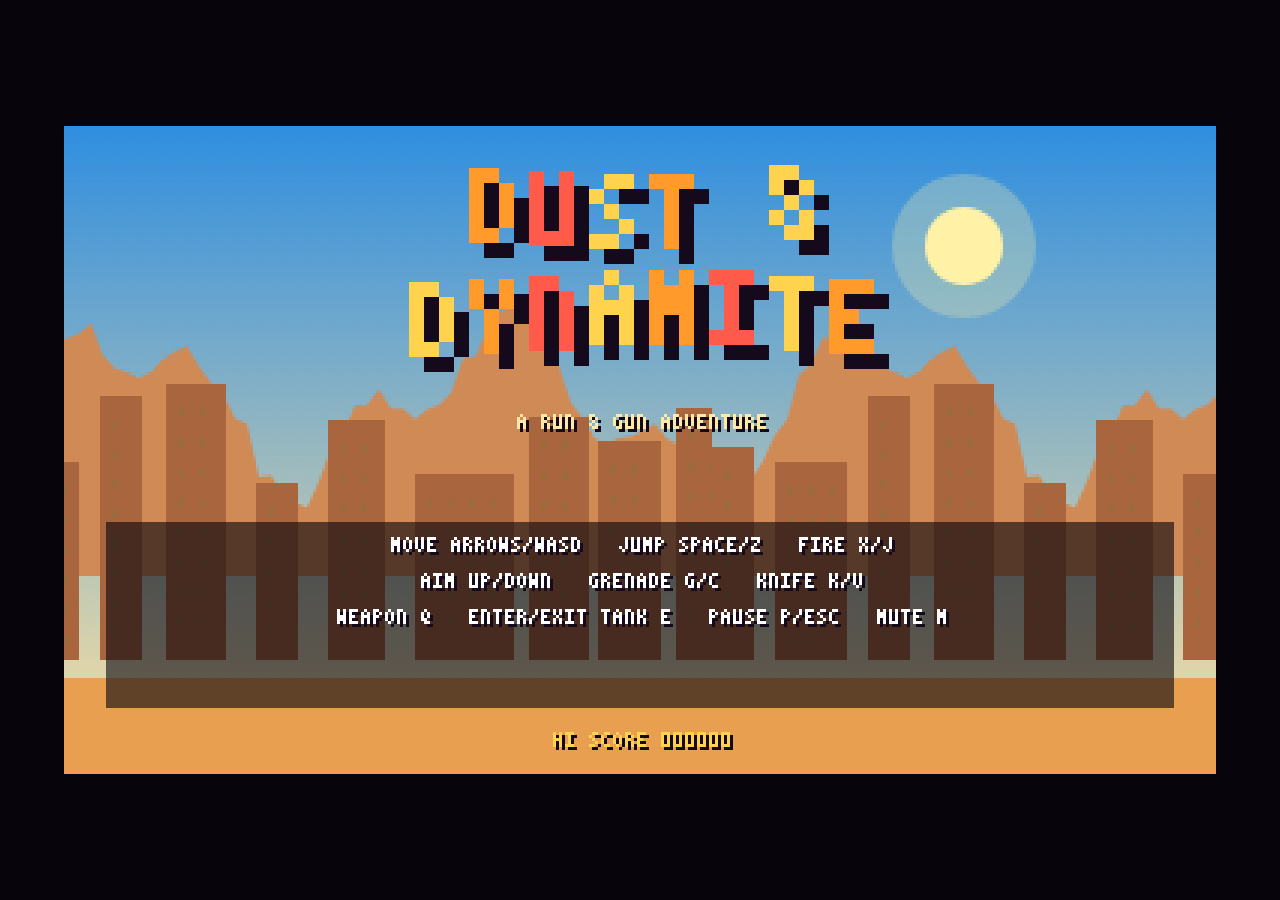
<file: game 2/index.html>
<!doctype html>
<html lang="en">
<head>
<meta charset="utf-8">
<meta name="viewport" content="width=device-width,initial-scale=1,maximum-scale=1,user-scalable=no,viewport-fit=cover">
<title>Dust &amp; Dynamite</title>
<link rel="icon" href="data:,">
<style>
  html,body{margin:0;height:100%;background:#07050b;overflow:hidden}
  body{display:flex;align-items:center;justify-content:center;touch-action:none;-webkit-user-select:none;user-select:none;-webkit-tap-highlight-color:transparent}
  body.touch{align-items:flex-start}
  #game{display:block;image-rendering:pixelated;image-rendering:crisp-edges}
  #touch{display:none;position:fixed;left:0;right:0;bottom:0;height:36%;pointer-events:none;--bs:min(14vh,60px)}
  body.touch #touch{display:block}
  #touch>div{position:absolute;display:grid;gap:6px}
  #touch .b{pointer-events:auto;display:flex;align-items:center;justify-content:center;box-sizing:border-box;width:var(--bs);height:var(--bs);background:rgba(255,255,255,.14);border:2px solid rgba(255,255,255,.4);border-radius:12px;color:#fff;font:700 13px/1 system-ui,sans-serif;touch-action:none}
  #touch .b.on{background:rgba(255,200,80,.45)}
  #dpad{left:2%;bottom:2%;grid-template-columns:repeat(3,var(--bs));grid-template-rows:repeat(3,var(--bs))}
  #act{right:2%;bottom:2%;grid-template-columns:repeat(3,var(--bs))}
  #sys{display:none;position:fixed;top:8px;right:8px;gap:6px}
  body.touch #sys{display:flex}
  #sys .b{pointer-events:auto;padding:8px 10px;box-sizing:border-box;display:flex;align-items:center;justify-content:center;background:rgba(255,255,255,.14);border:2px solid rgba(255,255,255,.4);border-radius:10px;color:#fff;font:700 12px/1 system-ui,sans-serif;touch-action:none}
  #sys .b.on{background:rgba(255,200,80,.45)}
</style>
</head>
<body>
<canvas id="game"></canvas>
<div id="touch">
  <div id="dpad">
    <div class="b" data-a="up" style="grid-column:2;grid-row:1">&#9650;</div>
    <div class="b" data-a="left" style="grid-column:1;grid-row:2">&#9664;</div>
    <div class="b" data-a="right" style="grid-column:3;grid-row:2">&#9654;</div>
    <div class="b" data-a="down" style="grid-column:2;grid-row:3">&#9660;</div>
  </div>
  <div id="act">
    <div class="b" data-a="jump">JUMP</div>
    <div class="b" data-a="fire">FIRE</div>
    <div class="b" data-a="use">USE</div>
    <div class="b" data-a="grenade">GRN</div>
    <div class="b" data-a="knife">KNIFE</div>
    <div class="b" data-a="weapon">WPN</div>
  </div>
</div>
<div id="sys">
  <div class="b" data-a="start">START</div>
  <div class="b" data-a="pause">PAUSE</div>
  <div class="b" data-a="mute">MUTE</div>
</div>
<script>
"use strict";
// ============================================================
// 1. CORE - constants, math helpers, storage
// ============================================================
const W = 384, H = 216;             // logical screen size (pixel-art resolution)
const TS = 8;                       // tile size in pixels
const TH = 27;                      // level height in tiles (27 * 8 = 216 px)
const GROUND = 23;                  // first solid ground row; feet stand on y = 184
const GROUND_Y = GROUND * TS;
const STEP = 1 / 60;                // fixed simulation step (seconds)
const GRAV = 620;                   // gravity (px/s^2)
const MAX_FALL = 330;

const rr = (a, b) => a + (b - a) * Math.random();
const ri = (a, b) => Math.floor(rr(a, b + 1));
const pick = a => a[Math.floor(Math.random() * a.length)];
const clamp = (v, a, b) => (v < a ? a : v > b ? b : v);
const lerp = (a, b, t) => a + (b - a) * t;
const approach = (v, t, d) => (v < t ? Math.min(v + d, t) : Math.max(v - d, t));
const sgn = v => (v < 0 ? -1 : v > 0 ? 1 : 0);
const dist = (ax, ay, bx, by) => Math.hypot(ax - bx, ay - by);
const hash = (x, y) => {
  let h = Math.imul(x, 374761393) ^ Math.imul(y, 668265263);
  h = Math.imul(h ^ (h >>> 13), 1274126177);
  return ((h ^ (h >>> 16)) >>> 0) / 4294967296;
};
// Entities are anchored at the bottom centre: x = centre, y = feet, h = height above feet.
const boxOf = e => ({ l: e.x - e.w / 2, r: e.x + e.w / 2, t: e.y - e.h, b: e.y });
const rectHit = (a, b) => a.l < b.r && a.r > b.l && a.t < b.b && a.b > b.t;
const inRect = (px, py, r) => px >= r.l && px <= r.r && py >= r.t && py <= r.b;

let T = 0;                          // simulation clock (seconds)

const store = {
  get(k, d) { try { const v = localStorage.getItem(k); return v === null ? d : JSON.parse(v); } catch (e) { return d; } },
  set(k, v) { try { localStorage.setItem(k, JSON.stringify(v)); } catch (e) { /* storage unavailable */ } }
};

// ============================================================
// 2. DISPLAY - 384x216 canvas scaled to the window, bitmap font
// ============================================================
const cv = document.getElementById('game');
const g = cv.getContext('2d');
cv.width = W;
cv.height = H;
g.imageSmoothingEnabled = false;

function fitCanvas() {
  const touch = document.body.classList.contains('touch');
  const availH = touch ? innerHeight * 0.64 : innerHeight;
  const s = Math.min(innerWidth / W, availH / H);
  const k = s >= 1 ? Math.floor(s) : s;          // whole-number scale keeps pixels crisp
  cv.style.width = Math.floor(W * k) + 'px';
  cv.style.height = Math.floor(H * k) + 'px';
}
addEventListener('resize', fitCanvas);

// 3x5 pixel font, every glyph is three columns wide
const FONT = {
  'A': ['.#.', '#.#', '###', '#.#', '#.#'], 'B': ['##.', '#.#', '##.', '#.#', '##.'],
  'C': ['.##', '#..', '#..', '#..', '.##'], 'D': ['##.', '#.#', '#.#', '#.#', '##.'],
  'E': ['###', '#..', '##.', '#..', '###'], 'F': ['###', '#..', '##.', '#..', '#..'],
  'G': ['.##', '#..', '#.#', '#.#', '.##'], 'H': ['#.#', '#.#', '###', '#.#', '#.#'],
  'I': ['###', '.#.', '.#.', '.#.', '###'], 'J': ['..#', '..#', '..#', '#.#', '.#.'],
  'K': ['#.#', '#.#', '##.', '#.#', '#.#'], 'L': ['#..', '#..', '#..', '#..', '###'],
  'M': ['#.#', '###', '###', '#.#', '#.#'], 'N': ['##.', '#.#', '#.#', '#.#', '#.#'],
  'O': ['.#.', '#.#', '#.#', '#.#', '.#.'], 'P': ['##.', '#.#', '##.', '#..', '#..'],
  'Q': ['.#.', '#.#', '#.#', '##.', '.##'], 'R': ['##.', '#.#', '##.', '#.#', '#.#'],
  'S': ['.##', '#..', '.#.', '..#', '##.'], 'T': ['###', '.#.', '.#.', '.#.', '.#.'],
  'U': ['#.#', '#.#', '#.#', '#.#', '###'], 'V': ['#.#', '#.#', '#.#', '#.#', '.#.'],
  'W': ['#.#', '#.#', '###', '###', '#.#'], 'X': ['#.#', '#.#', '.#.', '#.#', '#.#'],
  'Y': ['#.#', '#.#', '.#.', '.#.', '.#.'], 'Z': ['###', '..#', '.#.', '#..', '###'],
  '0': ['###', '#.#', '#.#', '#.#', '###'], '1': ['.#.', '##.', '.#.', '.#.', '###'],
  '2': ['##.', '..#', '.#.', '#..', '###'], '3': ['##.', '..#', '.##', '..#', '##.'],
  '4': ['#.#', '#.#', '###', '..#', '..#'], '5': ['###', '#..', '##.', '..#', '##.'],
  '6': ['.##', '#..', '###', '#.#', '###'], '7': ['###', '..#', '.#.', '.#.', '.#.'],
  '8': ['###', '#.#', '###', '#.#', '###'], '9': ['###', '#.#', '###', '..#', '##.'],
  '!': ['.#.', '.#.', '.#.', '...', '.#.'], '?': ['##.', '..#', '.#.', '...', '.#.'],
  '.': ['...', '...', '...', '...', '.#.'], ',': ['...', '...', '...', '.#.', '#..'],
  '-': ['...', '...', '###', '...', '...'], ':': ['...', '.#.', '...', '.#.', '...'],
  '/': ['..#', '..#', '.#.', '#..', '#..'], '+': ['...', '.#.', '###', '.#.', '...'],
  '%': ['#.#', '..#', '.#.', '#..', '#.#'], '&': ['##.', '#.#', '.#.', '#.#', '.##'],
  "'": ['.#.', '.#.', '...', '...', '...'], '>': ['#..', '.#.', '..#', '.#.', '#..'],
  '<': ['..#', '.#.', '#..', '.#.', '..#'], '*': ['...', '#.#', '.#.', '#.#', '...'],
  '(': ['..#', '.#.', '.#.', '.#.', '..#'], ')': ['#..', '.#.', '.#.', '.#.', '#..'],
  ' ': ['...', '...', '...', '...', '...']
};

function glyphs(str, x, y, col, s) {
  g.fillStyle = col;
  for (let i = 0; i < str.length; i++) {
    const gl = FONT[str[i]] || FONT['?'];
    const ox = x + i * 4 * s;
    for (let r = 0; r < 5; r++) {
      const row = gl[r];
      for (let c = 0; c < 3; c++) if (row[c] === '#') g.fillRect(ox + c * s, y + r * s, s, s);
    }
  }
}
function textW(str, s = 1) { return (String(str).length * 4 - 1) * s; }
function text(str, x, y, col = '#fff', s = 1, align = 'l', shadow = true) {
  str = String(str).toUpperCase();
  const w = textW(str, s);
  const x0 = align === 'c' ? Math.round(x - w / 2) : align === 'r' ? x - w : x;
  if (shadow) glyphs(str, x0 + s, y + s, '#140a1c', s);
  glyphs(str, x0, y, col, s);
  return w;
}
function panel(x, y, w, h, a = 0.72) {
  g.fillStyle = `rgba(8,4,14,${a})`;
  g.fillRect(x, y, w, h);
}
function drawSky(top, bottom) {
  const gr = g.createLinearGradient(0, 0, 0, H);
  gr.addColorStop(0, top);
  gr.addColorStop(1, bottom);
  g.fillStyle = gr;
  g.fillRect(0, 0, W, H);
}

// ============================================================
// 3. INPUT - keyboard, gamepad and on-screen touch share one action map
// ============================================================
const KEYMAP = {
  ArrowLeft: 'left', KeyA: 'left', ArrowRight: 'right', KeyD: 'right',
  ArrowUp: 'up', KeyW: 'up', ArrowDown: 'down', KeyS: 'down',
  Space: 'jump', KeyZ: 'jump', KeyX: 'fire', KeyJ: 'fire', ControlLeft: 'fire', ControlRight: 'fire',
  KeyG: 'grenade', KeyC: 'grenade', KeyK: 'knife', KeyV: 'knife', KeyE: 'use', KeyQ: 'weapon',
  Enter: 'start', KeyP: 'pause', Escape: 'pause', KeyM: 'mute'
};
const srcState = { kb: {}, pad: {}, touch: {} };
const held = {};
const edge = {};

function setSrc(src, a, on) {
  srcState[src][a] = on;
  const now = !!(srcState.kb[a] || srcState.pad[a] || srcState.touch[a]);
  if (now && !held[a]) edge[a] = true;          // rising edge = a fresh press
  held[a] = now;
}
// True once per press; consumed by whoever asks first.
function pressed(a) {
  if (edge[a]) { edge[a] = false; return true; }
  return false;
}
function clearEdges() { for (const k in edge) edge[k] = false; }

addEventListener('keydown', e => {
  const a = KEYMAP[e.code];
  if (!a) return;
  e.preventDefault();
  if (e.repeat) return;
  setSrc('kb', a, true);
  SND.unlock();
});
addEventListener('keyup', e => {
  const a = KEYMAP[e.code];
  if (a) setSrc('kb', a, false);
});
addEventListener('blur', () => { for (const a in srcState.kb) setSrc('kb', a, false); });

function pollPad() {
  const list = navigator.getGamepads ? navigator.getGamepads() : [];
  let p = null;
  for (const q of list) if (q && q.connected) { p = q; break; }
  const on = {};
  if (p) {
    const b = i => !!(p.buttons[i] && p.buttons[i].pressed);
    const ax = p.axes[0] || 0, ay = p.axes[1] || 0;
    on.left = ax < -0.4 || b(14);
    on.right = ax > 0.4 || b(15);
    on.up = ay < -0.5 || b(12);
    on.down = ay > 0.5 || b(13);
    on.jump = b(0);
    on.grenade = b(1);
    on.fire = b(2);
    on.knife = b(3);
    on.weapon = b(4) || b(5);
    on.mute = b(8);
    on.start = b(9);
    on.pause = b(9);
    on.use = b(10);
  }
  for (const a of ['left', 'right', 'up', 'down', 'jump', 'fire', 'grenade', 'knife', 'weapon', 'use', 'mute', 'start', 'pause']) {
    setSrc('pad', a, !!on[a]);
  }
}

function setupTouch() {
  if (matchMedia('(pointer: coarse)').matches || navigator.maxTouchPoints > 0) document.body.classList.add('touch');
  document.querySelectorAll('#touch .b, #sys .b').forEach(el => {
    const a = el.dataset.a;
    const down = e => { e.preventDefault(); setSrc('touch', a, true); el.classList.add('on'); SND.unlock(); };
    const up = e => { e.preventDefault(); setSrc('touch', a, false); el.classList.remove('on'); };
    el.addEventListener('pointerdown', down);
    el.addEventListener('pointerup', up);
    el.addEventListener('pointercancel', up);
    el.addEventListener('pointerleave', up);
    el.addEventListener('contextmenu', e => e.preventDefault());
  });
}

// ============================================================
// 4. SPRITES - every picture is painted with code, thresholded and outlined
// ============================================================
const INK = [22, 11, 29, 255];
const SPR = {};

function pen(c, ox, oy) {
  return {
    r(a, b, w, h, col) { c.fillStyle = col; c.fillRect(ox + a, oy + b, w, h); },
    dot(a, b, rad, col) { c.fillStyle = col; c.beginPath(); c.arc(ox + a, oy + b, rad, 0, Math.PI * 2); c.fill(); },
    line(a, b, a2, b2, w, col) {
      c.strokeStyle = col; c.lineWidth = w; c.lineCap = 'round';
      c.beginPath(); c.moveTo(ox + a, oy + b); c.lineTo(ox + a2, oy + b2); c.stroke();
    },
    poly(pts, col) {
      c.fillStyle = col; c.beginPath();
      pts.forEach((q, i) => (i ? c.lineTo(ox + q[0], oy + q[1]) : c.moveTo(ox + q[0], oy + q[1])));
      c.closePath(); c.fill();
    }
  };
}

// Paints a sprite once (cached by key), snaps alpha to hard pixels and adds a bold ink outline.
function sprite(key, w, h, paint) {
  if (SPR[key]) return SPR[key];
  const P = 2, cw = w + P * 2, ch = h + P * 2;
  const cvs = document.createElement('canvas');
  cvs.width = cw; cvs.height = ch;
  const x = cvs.getContext('2d');
  paint(pen(x, P, P));
  const d = x.getImageData(0, 0, cw, ch), src = d.data;
  for (let i = 3; i < src.length; i += 4) src[i] = src[i] > 127 ? 255 : 0;
  const out = new Uint8ClampedArray(src);
  for (let py = 0; py < ch; py++) {
    for (let px = 0; px < cw; px++) {
      const i = (py * cw + px) * 4;
      if (src[i + 3]) continue;
      let near = false;
      for (let dy = -1; dy <= 1 && !near; dy++) {
        for (let dx = -1; dx <= 1; dx++) {
          const nx = px + dx, ny = py + dy;
          if (nx >= 0 && ny >= 0 && nx < cw && ny < ch && src[(ny * cw + nx) * 4 + 3]) { near = true; break; }
        }
      }
      if (near) { out[i] = INK[0]; out[i + 1] = INK[1]; out[i + 2] = INK[2]; out[i + 3] = 255; }
    }
  }
  x.putImageData(new ImageData(out, cw, ch), 0, 0);
  return (SPR[key] = { c: cvs, w, h, P, f: null });
}

// White silhouette of a sprite, used for hit flashes.
function flashOf(s) {
  if (s.f) return s.f;
  const cvs = document.createElement('canvas');
  cvs.width = s.c.width; cvs.height = s.c.height;
  const x = cvs.getContext('2d');
  x.drawImage(s.c, 0, 0);
  x.globalCompositeOperation = 'source-atop';
  x.fillStyle = '#ffffff';
  x.fillRect(0, 0, cvs.width, cvs.height);
  return (s.f = cvs);
}

// Draws a sprite with its bottom-centre at (x, y). flip mirrors it, ang rotates it around its centre.
function blit(s, x, y, flip = 1, ang = 0, flash = false) {
  const img = flash ? flashOf(s) : s.c;
  const P = s.P, px = Math.round(x), py = Math.round(y);
  if (flip === 1 && !ang) {
    g.drawImage(img, px - Math.floor(s.w / 2) - P, py - s.h - P);
    return;
  }
  g.save();
  g.translate(px, py - s.h / 2);
  g.scale(flip, 1);
  if (ang) g.rotate(ang);
  g.drawImage(img, -Math.floor(s.w / 2) - P, -Math.floor(s.h / 2) - P);
  g.restore();
}

// ============================================================
// 5. SCENES AND MAIN LOOP
// ============================================================
let scene = null;
function go(s) {
  scene = s;
  if (s.init) s.init();
}

// Fully synthesised audio: oscillators and noise for effects, a step sequencer for the music.
const SND = (() => {
  let ac = null, out = null, sfx = null, mus = null, noiseBuf = null;
  let muted = store.get('muted', false);
  let track = null, timer = null, nextT = 0, step = 0, bar = 0;

  const TRACKS = {
    menu: { bpm: 112, bass: 'triangle', lead: 'triangle', drums: false,
      prog: [[57, 60, 64], [53, 57, 60], [48, 52, 55], [55, 59, 62]] },
    action: { bpm: 150, bass: 'sawtooth', lead: 'square', drums: true,
      prog: [[45, 48, 52], [41, 45, 48], [48, 52, 55], [43, 47, 50]] },
    boss: { bpm: 172, bass: 'sawtooth', lead: 'square', drums: true, heavy: true,
      prog: [[40, 43, 47], [38, 42, 45], [36, 40, 43], [38, 41, 45]] }
  };
  const mtof = n => 440 * Math.pow(2, (n - 69) / 12);

  function unlock() {
    if (ac) { if (ac.state === 'suspended') ac.resume(); return; }
    try { ac = new (window.AudioContext || window.webkitAudioContext)(); } catch (e) { return; }
    out = ac.createGain(); out.gain.value = muted ? 0 : 0.8; out.connect(ac.destination);
    sfx = ac.createGain(); sfx.gain.value = 0.75; sfx.connect(out);
    mus = ac.createGain(); mus.gain.value = 0.2; mus.connect(out);
    noiseBuf = ac.createBuffer(1, ac.sampleRate * 1.5, ac.sampleRate);
    const d = noiseBuf.getChannelData(0);
    for (let i = 0; i < d.length; i++) d[i] = Math.random() * 2 - 1;
    if (track) startTimer();
  }
  function tone(type, f1, f2, t0, dur, vol, bus = sfx) {
    if (!ac) return;
    const o = ac.createOscillator(), amp = ac.createGain();
    o.type = type;
    o.frequency.setValueAtTime(f1, t0);
    if (f2 !== f1) o.frequency.exponentialRampToValueAtTime(Math.max(30, f2), t0 + dur);
    amp.gain.setValueAtTime(vol, t0);
    amp.gain.exponentialRampToValueAtTime(0.0001, t0 + dur);
    o.connect(amp); amp.connect(bus);
    o.start(t0); o.stop(t0 + dur + 0.03);
  }
  function noise(t0, dur, vol, f1, f2 = f1, type = 'lowpass', bus = sfx) {
    if (!ac) return;
    const s = ac.createBufferSource(), flt = ac.createBiquadFilter(), amp = ac.createGain();
    s.buffer = noiseBuf;
    flt.type = type;
    flt.frequency.setValueAtTime(f1, t0);
    if (f2 !== f1) flt.frequency.exponentialRampToValueAtTime(Math.max(40, f2), t0 + dur);
    amp.gain.setValueAtTime(vol, t0);
    amp.gain.exponentialRampToValueAtTime(0.0001, t0 + dur);
    s.connect(flt); flt.connect(amp); amp.connect(bus);
    s.start(t0, Math.random() * 0.6, dur + 0.05);
  }
  const now = () => (ac ? ac.currentTime : 0);

  // ---- effects
  function shot(kind) {
    const t = now();
    if (kind === 'pistol') { tone('square', 880, 220, t, 0.08, 0.12); noise(t, 0.05, 0.25, 3000); }
    else if (kind === 'mg') { tone('square', 700, 300, t, 0.04, 0.07); noise(t, 0.03, 0.12, 2500); }
    else if (kind === 'spread') { noise(t, 0.16, 0.4, 1800, 300); tone('sawtooth', 300, 120, t, 0.16, 0.1); }
    else if (kind === 'flame') noise(t, 0.28, 0.22, 500, 2200, 'bandpass');
    else if (kind === 'rocket') { noise(t, 0.35, 0.35, 600, 80); tone('sawtooth', 200, 60, t, 0.3, 0.14); }
    else if (kind === 'laser') { tone('sawtooth', 1200, 200, t, 0.22, 0.12); tone('sine', 2400, 800, t, 0.2, 0.05); }
    else if (kind === 'sniper') tone('triangle', 1400, 200, t, 0.12, 0.16);
    else tone('square', 520, 300, t, 0.05, 0.05);
  }
  function boom(size) {
    const t = now(), v = Math.min(0.9, 0.3 + size / 60);
    noise(t, 0.3 + size / 200, v, 1400, 60);
    tone('sine', 110, 35, t, 0.4, v * 0.6);
  }
  function jump() { tone('square', 300, 620, now(), 0.12, 0.08); }
  function land() { tone('sine', 140, 60, now(), 0.1, 0.18); }
  function step_() { noise(now(), 0.03, 0.05, 900, 300); }
  function hit() { const t = now(); tone('square', 600, 200, t, 0.05, 0.06); noise(t, 0.04, 0.12, 2000); }
  function voice(kind) {
    const t = now(), base = kind === 'heavy' ? 260 : 480 + Math.random() * 220;
    tone('sawtooth', base, base * 0.45, t, 0.34, 0.08);
  }
  function pickup() {
    const t = now();
    tone('triangle', 660, 660, t, 0.08, 0.12); tone('triangle', 880, 880, t + 0.07, 0.08, 0.12); tone('triangle', 1320, 1320, t + 0.14, 0.12, 0.12);
  }
  function rescue() {
    const t = now();
    [523, 659, 784, 1046].forEach((f, i) => tone('triangle', f, f, t + i * 0.1, 0.16, 0.13));
  }
  function roar() { const t = now(); tone('sawtooth', 90, 40, t, 1.1, 0.35); noise(t, 1.0, 0.3, 500, 120); }
  function ui() { tone('square', 880, 1320, now(), 0.08, 0.08); }
  function die() { tone('sawtooth', 600, 90, now(), 0.6, 0.15); }
  function crate() { const t = now(); noise(t, 0.12, 0.3, 2500, 800); tone('square', 300, 180, t, 0.1, 0.1); }
  function crack() { noise(now(), 0.12, 0.35, 1800, 400); }
  function knife() { noise(now(), 0.15, 0.25, 4000, 1500, 'highpass'); }
  function throwSfx() { noise(now(), 0.12, 0.12, 2000, 800, 'bandpass'); }
  function crush() { const t = now(); noise(t, 0.25, 0.4, 500, 80); tone('sine', 120, 40, t, 0.25, 0.3); }
  function hurt() { const t = now(); tone('square', 400, 120, t, 0.2, 0.15); noise(t, 0.1, 0.2, 1200, 300); }

  // ---- music: a 16-step sequencer that schedules notes slightly ahead of the audio clock
  function playStep(tr, s, t, sp) {
    const chord = tr.prog[bar], root = chord[0] - 12;
    if (s % 4 === 0) tone(tr.bass, mtof(root), mtof(root), t, sp * 3.5, tr.heavy ? 0.2 : 0.12, mus);
    if (s % 4 === 2) tone(tr.bass, mtof(root + 12), mtof(root + 12), t, sp * 1.5, 0.06, mus);
    if (s % 2 === 0) {
      const n = chord[(s / 2) % 3] + (s % 8 === 6 ? 12 : 0);
      tone(tr.lead, mtof(n + 12), mtof(n + 12), t, sp * 1.8, tr.heavy ? 0.05 : 0.045, mus);
    }
    if (tr.drums) {
      if (s === 0 || s === 8 || (tr.heavy && s === 10)) tone('sine', 120, 40, t, 0.15, 0.6, mus);
      if (s === 4 || s === 12) { noise(t, 0.12, 0.3, 1800, 900, 'bandpass'); tone('triangle', 180, 120, t, 0.1, 0.15, mus); }
      if (s % 2 === 1) noise(t, 0.03, tr.heavy ? 0.1 : 0.07, 6000, 3000, 'highpass', mus);
    }
  }
  function schedule() {
    const tr = TRACKS[track];
    if (!ac || !tr) return;
    const sp = 60 / tr.bpm / 4;
    while (nextT < ac.currentTime + 0.12) {
      playStep(tr, step, nextT, sp);
      nextT += sp;
      step = (step + 1) % 16;
      if (step === 0) bar = (bar + 1) % tr.prog.length;
    }
  }
  function startTimer() {
    if (!timer) timer = setInterval(schedule, 25);
    nextT = ac.currentTime + 0.05; step = 0; bar = 0;
  }
  function music(name) {
    if (name === track) return;
    track = name || null;
    if (!ac) return;
    if (track) startTimer();
  }
  function toggleMute() {
    muted = !muted;
    store.set('muted', muted);
    if (out) out.gain.setValueAtTime(muted ? 0 : 0.8, now());
    G.msg = { text: muted ? 'MUTED' : 'SOUND ON', t: 1 };
  }

  return {
    unlock, music, toggleMute, shot, boom, jump, land, step: step_, hit, voice, pickup, rescue, roar, ui,
    die, crate, crack, knife, throw: throwSfx, crush, hurt
  };
})();

const Title = {
  t: 0,
  init() {
    this.t = 0;
    G.hi = store.get('hi', 0);
    if (!BG.length) buildBackgrounds();
    SND.music('menu');
  },
  update(dt) {
    this.t += dt;
    if (pressed('start') || pressed('jump') || pressed('fire')) newGame();
  },
  draw() {
    const z = BG[0];
    g.drawImage(z.sky, 0, 0);
    for (let x = -Math.floor(this.t * 10) % 256; x < W; x += 256) g.drawImage(z.far, x, 150 - z.far.height);
    for (let x = -Math.floor(this.t * 26) % 256; x < W; x += 256) g.drawImage(z.mid, x, 178 - z.mid.height);
    g.fillStyle = '#e8a050'; g.fillRect(0, 184, W, H - 184);
    textWave('DUST &', W / 2, 14, 5, this.t);
    textWave('DYNAMITE', W / 2, 50, 5, this.t + 0.5);
    text('A RUN & GUN ADVENTURE', W / 2, 96, '#ffe9a8', 1, 'c');
    if (Math.floor(this.t * 2) % 2 === 0) text('PRESS START', W / 2, 116, '#ffffff', 2, 'c');
    panel(14, 132, 356, 62, 0.6);
    text('MOVE ARROWS/WASD   JUMP SPACE/Z   FIRE X/J', W / 2, 137, '#ffffff', 1, 'c');
    text('AIM UP/DOWN   GRENADE G/C   KNIFE K/V', W / 2, 149, '#ffffff', 1, 'c');
    text('WEAPON Q   ENTER/EXIT TANK E   PAUSE P/ESC   MUTE M', W / 2, 161, '#ffffff', 1, 'c');
    text('HI SCORE ' + pad(G.hi, 6), W / 2, 202, '#ffd34d', 1, 'c');
  }
};

function step(dt) {
  T += dt;
  pollPad();
  if (pressed('mute')) SND.toggleMute();
  scene.update(dt);
  clearEdges();
}

let lastNow = 0, acc = 0;
function frame(now) {
  acc += Math.min(0.25, (now - lastNow) / 1000);
  lastNow = now;
  while (acc >= STEP) { step(STEP); acc -= STEP; }
  g.fillStyle = '#000';
  g.fillRect(0, 0, W, H);
  scene.draw();
  requestAnimationFrame(frame);
}

// ============================================================
// 6. WORLD BASICS - tile map and collision
// ============================================================
let LW = 0, TW = 0;                  // level width in pixels and tiles
let MAP = new Uint8Array(0);         // tile types, row-major
let camX = 0;                        // camera left edge (pixels)
// Tile types: 0 air, 1 solid rock, 2 one-way platform, 3 ladder, 4 breakable wall, 5 cover (solid)
const isSolid = t => t === 1 || t === 4 || t === 5;
const scrX = x => x - Math.round(camX);

function tileAt(tx, ty) {
  if (tx < 0 || tx >= TW) return 1;          // level edges are walls
  if (ty < 0 || ty >= TH) return 0;          // open sky above, empty pit below
  return MAP[ty * TW + tx];
}
function solidOverlap(b) {
  const x0 = Math.floor(b.l / TS), x1 = Math.floor((b.r - 0.01) / TS);
  const y0 = Math.floor(b.t / TS), y1 = Math.floor((b.b - 0.01) / TS);
  for (let ty = y0; ty <= y1; ty++) for (let tx = x0; tx <= x1; tx++) if (isSolid(tileAt(tx, ty))) return true;
  return false;
}
function platformUnder(b, row) {
  const x0 = Math.floor(b.l / TS), x1 = Math.floor((b.r - 0.01) / TS);
  for (let tx = x0; tx <= x1; tx++) if (tileAt(tx, row) === 2) return true;
  return false;
}
// Moves an entity sideways one pixel at a time. Returns true when a wall stops it.
function moveX(e, dx) {
  let rem = dx;
  while (Math.abs(rem) > 1e-6) {
    const s = sgn(rem) * Math.min(1, Math.abs(rem));
    rem -= s;
    e.x += s;
    if (solidOverlap(boxOf(e))) { e.x -= s; return true; }
  }
  return false;
}
// Moves an entity vertically. Sets e.onGround and lands on solids and one-way platforms.
function moveY(e, dy) {
  e.onGround = false;
  let rem = dy;
  while (Math.abs(rem) > 1e-6) {
    const s = sgn(rem) * Math.min(1, Math.abs(rem));
    rem -= s;
    const prev = e.y;
    e.y += s;
    if (s > 0) {
      const top = Math.ceil(prev / TS) * TS;          // surface the feet may have crossed
      if (top <= e.y + 1e-6 && platformUnder(boxOf(e), top / TS)) {
        e.y = top; e.onGround = true; e.vy = 0; return;
      }
    }
    if (solidOverlap(boxOf(e))) {
      e.y = prev; e.vy = 0;
      if (s > 0) e.onGround = true;
      return;
    }
  }
}

// ============================================================
// 7. PARTICLES - dust, sparks and smoke share one lightweight system
// ============================================================
const parts = [];
function spawnPart(x, y, vx, vy, life, col, size = 1.5, grav = 0, drag = 0, kind = 'sq') {
  parts.push({ x, y, vx, vy, life, max: life, col, size, grav, drag, kind });
}
function updParts(dt) {
  for (const p of parts) {
    p.life -= dt;
    p.vy += p.grav * dt;
    const k = Math.exp(-p.drag * dt);
    p.vx *= k; p.vy *= k;
    p.x += p.vx * dt; p.y += p.vy * dt;
    if (p.kind === 'shell' && p.y > GROUND_Y) { p.y = GROUND_Y; p.vy = -p.vy * 0.35; p.vx *= 0.6; }
  }
  for (let i = parts.length - 1; i >= 0; i--) if (parts[i].life <= 0) parts.splice(i, 1);
}
function drawParts() {
  for (const p of parts) {
    const a = p.life / p.max;
    g.globalAlpha = p.kind === 'smoke' ? Math.min(1, a * 1.4) : 1;
    g.fillStyle = p.col;
    const s = p.kind === 'smoke' ? p.size * (1.7 - a) : p.size;
    const sz = Math.max(1, Math.round(s));
    g.fillRect(Math.round(scrX(p.x) - sz / 2), Math.round(p.y - sz / 2), sz, sz);
  }
  g.globalAlpha = 1;
}
function dust(x, y, n, col = '#e7c995') {
  for (let i = 0; i < n; i++) spawnPart(x + rr(-3, 3), y - 1, rr(-30, 30), rr(-45, -10), rr(0.3, 0.6), col, rr(1, 2), 90, 4);
}

// ============================================================
// 8. PLAYER - physics, controls and procedural commando animation
// ============================================================
const RUN = 92, CRAWL = 34, JUMP_V = -215;
const P = {
  x: 40, y: GROUND_Y, vx: 0, vy: 0, w: 9, h: 16, face: 1,
  onGround: false, wasOnGround: false, crouch: false, climbing: false, jumping: false,
  hp: 3, inv: 0, hurtT: 0, dead: false, deadT: 0, ang: 0, spin: 0,
  coyote: 0, jbuf: 0, runPh: 0, idleT: 0, fid: 0, stepT: 0,
  aimAng: null, shootT: 9, knifeT: 0, throwT: 0, victory: false,
  fireCD: 0, flashT: 0, shield: 0
};

function headBlocked() {
  return solidOverlap({ l: P.x - 4.5, r: P.x + 4.5, t: P.y - 16, b: P.y });
}

function updPlayer(dt) {
  if (P.dead) { updDeadPlayer(dt); return; }
  if (P.inTank) { P.inv = Math.max(0, P.inv - dt); P.x = TANK.x; P.y = TANK.y; return; }
  P.inv = Math.max(0, P.inv - dt);
  P.shield = Math.max(0, P.shield - dt);
  P.hurtT = Math.max(0, P.hurtT - dt);
  P.shootT += dt;
  P.knifeT = Math.max(0, P.knifeT - dt);
  P.throwT = Math.max(0, P.throwT - dt);

  const up = held.up, down = held.down;
  const ax = (held.right ? 1 : 0) - (held.left ? 1 : 0);

  // jump buffer (press shortly before landing) and coyote time (jump shortly after leaving a ledge)
  if (pressed('jump')) P.jbuf = 0.12;
  P.jbuf = Math.max(0, P.jbuf - dt);
  P.coyote = P.onGround ? 0.1 : Math.max(0, P.coyote - dt);
  P.wasOnGround = P.onGround;

  // ladders: the ladder tile at body height lets the player climb with up/down
  const onLadder = tileAt(Math.floor(P.x / TS), Math.floor((P.y - 8) / TS)) === 3;
  if (!onLadder) P.climbing = false;
  else if ((up || down) && !P.climbing && !P.jumping) P.climbing = true;

  if (P.jbuf > 0 && (P.onGround || P.coyote > 0 || P.climbing)) {
    P.climbing = false; P.jbuf = 0; P.coyote = 0;
    P.vy = JUMP_V; P.jumping = true; P.onGround = false;
    dust(P.x, P.y, 3);
    SND.jump();
  }
  if (P.jumping && !held.jump && P.vy < -95) P.vy = -95;   // releasing jump cuts the rise short
  if (P.vy >= 0) P.jumping = false;

  // crouch while standing still on the ground; stand back up only with headroom
  if (down && P.onGround && !P.climbing) P.crouch = true;
  else if (P.crouch && !headBlocked()) P.crouch = false;
  P.h = P.crouch ? 10 : 16;

  // horizontal movement with quick acceleration on the ground and slower control in the air
  const maxV = P.crouch ? CRAWL : RUN;
  const target = P.climbing ? 0 : ax * maxV;
  P.vx = approach(P.vx, target, (P.onGround ? 1000 : 600) * dt);
  if (ax && !P.climbing) P.face = ax;
  if (moveX(P, P.vx * dt)) P.vx = 0;
  P.x = clamp(P.x, 6, LW - 6);

  // vertical movement: gravity, or steady climbing on a ladder
  if (P.climbing) {
    P.vy = 0;
    moveY(P, ((down ? 1 : 0) - (up ? 1 : 0)) * 72 * dt);
  } else {
    P.vy = Math.min(P.vy + GRAV * dt, MAX_FALL);
    moveY(P, P.vy * dt);
  }
  if (P.onGround && !P.wasOnGround) { dust(P.x, P.y, 5); SND.land(); }
  if (P.y > TH * TS + 16) { killPlayer('pit'); return; }

  // footsteps and running dust
  const moving = P.onGround && Math.abs(P.vx) > 4;
  if (moving) {
    P.runPh += dt * Math.abs(P.vx) * (P.crouch ? 0.13 : 0.11);
    P.stepT -= dt;
    if (P.stepT <= 0) {
      P.stepT = P.crouch ? 0.36 : 0.26;
      dust(P.x - P.face * 3, P.y, 1);
      SND.step();
    }
  } else if (P.onGround && !P.crouch) {
    P.idleT += dt;
    if (P.idleT > 3.5) { P.idleT = 0; P.fid = 0.4; }   // small head fidget while idle
  }
  P.fid = Math.max(0, P.fid - dt);

  // aiming: up, diagonal up, down while airborne (diagonal when moving)
  let aim = null;
  if (up && !down) aim = ax ? -Math.PI / 4 : -Math.PI / 2;
  else if (down && !P.onGround) aim = ax ? Math.PI / 4 : Math.PI / 2;
  P.aimAng = aim;
}

function killPlayer(cause) {
  if (P.dead) return;
  P.dead = true; P.deadT = 0; P.hp = 0; P.ang = 0;
  P.spin = P.face * 11;
  P.vy = cause === 'pit' ? -60 : -260;
  P.vx = cause === 'pit' ? 0 : -P.face * 60;
  SND.die();
}
function updDeadPlayer(dt) {
  P.deadT += dt;
  P.ang += P.spin * dt;
  if (P.onGround) P.spin *= 0.85;
  P.vy = Math.min(P.vy + GRAV * dt, MAX_FALL);
  moveX(P, P.vx * dt);
  moveY(P, P.vy * dt);
  if (P.onGround) P.vx *= 0.9;
  if (P.deadT > 2) afterDeath();
}
function respawnPlayer() {
  Object.assign(P, {
    x: 40, y: GROUND_Y, vx: 0, vy: 0, face: 1, h: 16, dead: false, deadT: 0, ang: 0, spin: 0,
    hp: 3, inv: 1.5, hurtT: 0, climbing: false, jumping: false, crouch: false, onGround: false,
    inTank: false, shield: 0, victory: false
  });
  camX = 0;
}
function hurtPlayer(d, dir) {
  if (P.inv > 0 || P.dead || P.shield > 0 || P.inTank) return;
  P.hp -= d;
  P.inv = 1.4; P.hurtT = 0.35; hurtFlash = 0.25;
  P.vx = dir * 110; P.vy = -150;
  SND.hurt();
  if (P.hp <= 0) killPlayer('shot');
}

// Pose tables for the commando, drawn facing right and mirrored for left.
const CMD = {
  skin: '#f2b98c', skinD: '#d98d62', shirt: '#7f8f3a', shirtD: '#56631f',
  pants: '#50683a', pantsD: '#34452a', boot: '#3a2619', belt: '#6b4526',
  red: '#e53b2f', redD: '#a8261d', shade: '#15151f', gun: '#2e2f3a',
  blade: '#e8edf5', gren: '#3f5a2a'
};
// Arm from shoulder (sx, sy) through elbow to hand. Angles: 0 forward, PI/2 down, -PI/2 up.
function paintArm(p, sx, sy, ang, sleeve, hold, skin = CMD.skin) {
  const ex = sx + Math.cos(ang) * 3.5, ey = sy + Math.sin(ang) * 3.5;
  const hx = ex + Math.cos(ang) * 3.2, hy = ey + Math.sin(ang) * 3.2;
  p.line(sx, sy, ex, ey, 2.8, sleeve);
  p.line(ex, ey, hx, hy, 2.2, skin);
  p.dot(hx, hy, 1.3, skin);
  const fx = hx + Math.cos(ang) * 4.5, fy = hy + Math.sin(ang) * 4.5;
  if (hold === 'gun') p.line(hx, hy, fx, fy, 2.2, CMD.gun);
  else if (hold === 'rifle') p.line(hx, hy, hx + Math.cos(ang) * 11, hy + Math.sin(ang) * 11, 1.8, CMD.gun);
  else if (hold === 'knife') p.line(hx, hy, fx, fy, 1.4, CMD.blade);
  else if (hold === 'gren') p.dot(hx, hy, 1.8, CMD.gren);
}
function paintLeg(p, hx, hy, fx, fy, pants, boot = CMD.boot) {
  const kx = (hx + fx) / 2 + (fx >= hx ? 0.8 : -0.8), ky = (hy + fy) / 2;
  p.line(hx, hy, kx, ky, 3, pants);
  p.line(kx, ky, fx, fy, 3, pants);
  p.r(fx - 2, fy - 1, 5, 3, boot);
}
function paintCommando(p, s) {
  const oy = (s.cr ? 3 : 0) - (s.bob || 0);          // crouching lowers the upper body
  const hold = s.gun ? 'gun' : s.gren ? 'gren' : null;
  paintArm(p, 7, 11 + oy, s.ab, CMD.shirtD, null);     // back arm (behind the body)
  paintLeg(p, 8, 16 + oy, s.lb[0], s.lb[1], CMD.pantsD);
  p.r(6, 10 + oy, 8, 6, CMD.shirt);                    // vest
  p.r(6, 14 + oy, 8, 2, CMD.belt);
  paintLeg(p, 12, 16 + oy, s.lf[0], s.lf[1], CMD.pants);
  paintArm(p, 13, 11 + oy, s.af, CMD.shirt, s.knife ? 'knife' : hold);
  const hx = 10 + (s.hd || 0), hy = 6 + oy;           // head with red bandana and a tail that flaps
  p.dot(hx, hy, 3.4, CMD.skin);
  p.poly([[hx - 3.6, hy - 1.6], [hx + 3.6, hy - 1.6], [hx + 3.6, hy - 0.2], [hx - 3.6, hy + 0.4]], CMD.red);
  const fl = s.flap || 0;
  p.poly([[hx - 3.2, hy - 1.2], [hx - 6.6, hy - 2 + fl], [hx - 6.2, hy + 0.6 + fl], [hx - 3.2, hy + 0.9]], CMD.redD);
  if (s.face === 'x') {                                // dead: X eyes
    p.line(hx - 0.2, hy - 0.6, hx + 1.4, hy + 1.0, 0.9, CMD.shade);
    p.line(hx + 1.4, hy - 0.6, hx - 0.2, hy + 1.0, 0.9, CMD.shade);
    p.dot(hx + 0.6, hy + 2.2, 0.9, CMD.shade);
  } else if (s.face === 'h') {                         // hurt: squeezed eyes and open mouth
    p.r(hx + 0.4, hy - 0.2, 2.4, 0.8, CMD.shade);
    p.dot(hx + 1.4, hy + 2.0, 0.9, CMD.shade);
  } else if (s.face === 'c') {                         // victory grin behind shades
    p.r(hx - 0.4, hy - 0.4, 3.8, 1.6, CMD.shade);
    p.line(hx - 0.2, hy + 2.0, hx + 2.6, hy + 2.0, 0.8, '#fff3d6');
  } else {                                             // sunglasses
    p.r(hx - 0.4, hy - 0.4, 3.6, 1.6, CMD.shade);
  }
}
const qa = v => Math.round(v * 10);
function playerPose() {
  const moving = P.onGround && Math.abs(P.vx) > 4 && !P.crouch;
  const s = {
    cr: P.crouch ? 1 : 0, bob: 0, hd: 0, face: 'n', gun: 0, knife: 0, gren: 0, flap: 0,
    lf: [12, 21], lb: [8, 21], af: 1.35, ab: 1.9
  };
  const airUp = !P.onGround && P.vy < -30, airDown = !P.onGround && !airUp;
  if (P.victory) { s.face = 'c'; s.af = -2.4; s.ab = -1.8; s.flap = Math.sin(T * 12) * 0.8; }
  else if (P.hurtT > 0) { s.face = 'h'; s.af = -1.6 + Math.sin(T * 30) * 0.4; s.ab = -2.2 + Math.cos(T * 27) * 0.3; }
  else if (airUp) { s.lf = [13, 19]; s.lb = [8, 20]; s.af = -0.9; s.ab = -2.2; }      // tucked legs, arms up
  else if (airDown) { s.lf = [14, 20]; s.lb = [5, 21]; s.af = -0.1; s.ab = 2.5; }     // spread legs, arms out
  else if (P.crouch) {
    const k = Math.abs(P.vx) > 4 ? Math.round(Math.sin(P.runPh) * 2) : 0;
    s.lf = [14 + k, 21]; s.lb = [5 - k, 21];
  } else if (moving) {
    const c1 = Math.cos(P.runPh), c2 = -c1, s1 = Math.sin(P.runPh), s2 = -s1;
    s.lf = [Math.round(12 + c1 * 3), 21 - (s1 > 0 ? Math.round(s1 * 2) : 0)];
    s.lb = [Math.round(8 + c2 * 3), 21 - (s2 > 0 ? Math.round(s2 * 2) : 0)];
    s.bob = Math.abs(s1) > 0.8 ? 1 : 0;
    s.af = 1.35 + c2 * 0.5; s.ab = 1.9 + c1 * 0.5;
  }
  if (P.knifeT > 0) { s.knife = 1; s.af = lerp(-1.6, 1.4, 1 - P.knifeT / 0.25); }
  else if (P.throwT > 0) { s.gren = 1; s.af = lerp(-2.2, 0.1, 1 - P.throwT / 0.22); }
  else if (P.aimAng !== null || P.shootT < 0.35) {
    s.gun = 1; s.af = P.aimAng !== null ? P.aimAng : 0; s.ab = s.af + 0.15;
  }
  if (P.fid > 0 && !moving && P.onGround) s.hd = 1;
  if (P.inv > 0 && P.hurtT > 0) s.flap = 1;
  return s;
}
function drawPlayer() {
  if (P.inTank) return;
  if (P.dead) {
    const d = { cr: 0, bob: 0, hd: 0, face: 'x', gun: 0, knife: 0, gren: 0, flap: 1, lf: [14, 20], lb: [5, 20], af: -1.8, ab: -2.4 };
    const spr = sprite('cmd|dead', 20, 24, p => paintCommando(p, d));
    blit(spr, scrX(P.x), P.y, 1, P.ang);
    return;
  }
  if (P.inv > 0 && Math.floor(T * 14) % 2 === 0) return;   // blink while invulnerable
  const s = playerPose();
  const key = 'cmd|' + [s.cr, s.bob, s.hd, s.face, s.gun, s.knife, s.gren, s.flap,
    s.lf.join(','), s.lb.join(','), qa(s.af), qa(s.ab)].join('|');
  const spr = sprite(key, 20, 24, p => paintCommando(p, s));
  blit(spr, scrX(P.x), P.y, P.face, 0, P.hurtT > 0.25);
  if (P.flashT > 0) {                                  // muzzle flash: a small star at the barrel
    const m = muzzle(aimDir()), mx = Math.round(scrX(m.x)), my = Math.round(m.y);
    g.fillStyle = '#fff6c2'; g.fillRect(mx - 2, my - 1, 4, 2); g.fillRect(mx - 1, my - 2, 2, 4);
    g.fillStyle = '#ffb347'; g.fillRect(mx - 3, my, 1, 1); g.fillRect(mx + 2, my, 1, 1);
  }
}

// ============================================================
// 10. WORLD - four zones, level layout, tile painting, parallax and triggers
// ============================================================
const INK_HEX = '#160b1d';
const ZONES = [
  { name: 'SUN-SCORCHED OUTPOST', from: 0, sky: ['#2f8ee0', '#ffe2a0'], far: '#d08a55', mid: '#a9663e', near: '#7d4a2b', sun: '#fff1a6',
    pal: { style: 'sand', base: '#d6a061', hi: '#f0c77f', lo: '#9d6a3c', top: '#f7d88e', crack: '#6f4327', wood: '#8e5b33', woodHi: '#b57d47', cover: '#e6c17f', coverLo: '#a98650', dust: '#e7c995' } },
  { name: 'BOMBED-OUT VILLAGE', from: 2000, sky: ['#2b2350', '#ff9a57'], far: '#5a3f63', mid: '#3a2a45', near: '#241a2b', sun: null,
    pal: { style: 'bldg', base: '#6e5b6e', hi: '#8e7a8e', lo: '#4c3e4f', top: '#9c6a58', crack: '#2d2033', wood: '#6d4a35', woodHi: '#9a6d4d', cover: '#8f8176', coverLo: '#5b5049', dust: '#b9a3a0' } },
  { name: 'THE DEAD CANYON', from: 4200, sky: ['#0d0716', '#3d1a26'], far: '#2a1730', mid: '#1c0f20', near: '#120912', sun: null,
    pal: { style: 'rock', base: '#4f3b3d', hi: '#6c5354', lo: '#2c2024', top: '#7e5f5e', crack: '#23161b', wood: '#5b4032', woodHi: '#7d5a45', cover: '#5f4a45', coverLo: '#372a27', dust: '#8a6a5a' } },
  { name: 'FORTRESS GATE', from: 5800, sky: ['#ff6b3d', '#3d0f2c'], far: '#6a2140', mid: '#43132f', near: '#25091c', sun: '#ffd27a',
    pal: { style: 'steel', base: '#5b6273', hi: '#7f8798', lo: '#3a404f', top: '#9aa3b4', crack: '#262b38', wood: '#5b4a3e', woodHi: '#7b6656', cover: '#7b8396', coverLo: '#4c5366', dust: '#9aa3b4' } }
];
let LV = null, FG = null, LVc = null, FGc = null;      // back tiles and front cover tiles
let BG = [];                                           // per-zone sky and parallax strips
let LEV = null;                                        // level data: triggers, pickups, decor
let BIRDS = [];
const G = {
  score: 0, lives: 3, credits: 3, rescued: 0, zone: -1, lock: null, banner: null, msg: null, done: new Set(), ck: null,
  weapon: 'pistol', ammo: { pistol: Infinity, mg: 0, spread: 0, flame: 0, rocket: 0, laser: 0 }, grenades: 5,
  hi: 0, levelT: 0, paused: false
};

const makeCanvas = (w, h) => { const c = document.createElement('canvas'); c.width = w; c.height = h; return c; };
const zoneAt = px => { let z = 0; for (let i = 0; i < ZONES.length; i++) if (px >= ZONES[i].from) z = i; return z; };
function setRect(x0, y0, x1, y1, t) {
  for (let ty = y0; ty <= y1; ty++) for (let tx = x0; tx <= x1; tx++) MAP[ty * TW + tx] = t;
}

function buildLevel() {
  LW = 6184; TW = LW / TS;
  MAP = new Uint8Array(TW * TH);
  const pit = (x0, x1) => setRect(x0, GROUND, x1, TH - 1, 0);
  setRect(0, GROUND, TW - 1, TH - 1, 1);

  // zone 1: sun-scorched outpost (tiles 0-249)
  pit(70, 74); pit(130, 134); pit(196, 200);
  setRect(131, 20, 133, 20, 2);                  // stepping stone over the second pit (leaves ground beside the secret wall)
  setRect(84, 19, 86, GROUND - 1, 1);            // crumbling walls
  setRect(166, 19, 167, GROUND - 1, 1);
  setRect(176, 19, 179, 19, 2);                  // raised walkway
  setRect(118, 19, 127, 22, 1);                  // ruined block...
  setRect(119, 21, 125, 22, 0);                  //   ...with a hidden pocket inside (secret A)
  setRect(126, 21, 127, 22, 4);                  //   ...sealed by a breakable wall
  setRect(22, 21, 23, 22, 5); setRect(40, 21, 42, 22, 5); setRect(100, 21, 101, 22, 5);
  setRect(150, 21, 152, 22, 5); setRect(180, 21, 181, 22, 5);       // sandbag cover
  setRect(60, 21, 63, 22, 5); setRect(140, 21, 143, 22, 5); setRect(220, 21, 223, 22, 5);   // wrecked cars
  setRect(186, 15, 190, 22, 1); setRect(185, 15, 185, GROUND - 1, 3);   // outpost tower and its ladder

  // zone 2: bombed-out village (tiles 250-524), multi-height rooftops
  setRect(252, 21, 253, 22, 5);                  // rubble
  setRect(263, 13, 275, 22, 1); setRect(262, 13, 262, GROUND - 1, 3);   // house 1 and ladder
  setRect(276, 15, 279, 15, 2);                  // balcony
  setRect(280, 17, 292, 22, 1);                  // house 2
  pit(294, 299); setRect(295, 20, 298, 20, 2);   // pit with a stepping ledge
  setRect(306, 9, 312, 22, 1); setRect(305, 9, 305, GROUND - 1, 3);     // tower and ladder
  setRect(313, 14, 316, 14, 2);                  // balcony
  setRect(317, 18, 326, 22, 1);                  // house 4
  setRect(328, 19, 337, 22, 1);                  // cellar block...
  setRect(329, 21, 335, 22, 0);                  //   ...hidden cellar (secret B)
  setRect(336, 21, 337, 22, 4);                  //   ...breakable entrance
  setRect(342, 21, 343, 22, 5); setRect(352, 21, 355, 22, 5); setRect(380, 21, 382, 22, 5);
  setRect(358, 19, 361, 19, 2);                  // ledge
  setRect(400, 15, 412, 22, 1); setRect(399, 15, 399, GROUND - 1, 3);   // house 5 and ladder
  setRect(420, 21, 421, 22, 5);

  // zone 3: dead canyon (tiles 525-724), low ceiling; the entrance gap fits the player, not the tank
  setRect(525, 0, 724, 8, 1);
  setRect(525, 0, 526, 20, 1);
  pit(560, 564); pit(640, 643);
  setRect(596, 6, 597, 8, 4); setRect(668, 6, 669, 8, 4);    // cracked ceiling for burst entrances
  setRect(544, 21, 546, 22, 5); setRect(620, 20, 623, 22, 5); setRect(690, 21, 692, 22, 5);   // boulders

  // zone 4: fortress gate (tiles 725-772), open sky over the arena
  setRect(738, 20, 739, 22, 5); setRect(752, 20, 753, 22, 5);
  setRect(762, 0, TW - 1, 22, 1);                // fortress wall

  LEV = {
    ckX: 3000,
    tankX: 3152,
    locks: [
      { id: 'L1', trig: 470, cam: 400 },
      { id: 'L2', trig: 1110, cam: 1080 },
      { id: 'L3', trig: 1670, cam: 1640 },
      { id: 'L4', trig: 2290, cam: 2250 },
      { id: 'L5', trig: 2730, cam: 2700 },
      { id: 'L6', trig: 3040, cam: 3010 },
      { id: 'L7', trig: 4590, cam: 4560 },
      { id: 'L8', trig: 5130, cam: 5100 },
      { id: 'BOSS', trig: 5820, cam: 5800, boss: true }
    ],
    waves: WAVE_DATA,                            // enemies spawned when each lock triggers
    placed: PLACED.map(p => ({ ...p })),         // ambushers that wake as the camera approaches
    crates: [
      { id: 'c1', x: 520, y: GROUND_Y }, { id: 'c2', x: 900, y: GROUND_Y }, { id: 'c3', x: 1260, y: GROUND_Y },
      { id: 'c4', x: 1820, y: GROUND_Y }, { id: 'c5', x: 2900, y: GROUND_Y }, { id: 'c6', x: 3100, y: GROUND_Y },
      { id: 'c7', x: 4620, y: GROUND_Y }, { id: 'c8', x: 5020, y: GROUND_Y }, { id: 'c9', x: 5280, y: GROUND_Y }
    ],
    captives: [
      { id: 'k1', x: 1400, y: GROUND_Y, reward: 'mg' }, { id: 'k2', x: 980, y: GROUND_Y, reward: 'laser' },
      { id: 'k3', x: 2520, y: 112, reward: 'spread' }, { id: 'k4', x: 2660, y: GROUND_Y, reward: 'rocket' },
      { id: 'k5', x: 5420, y: GROUND_Y, reward: 'flame' }
    ],
    items: [
      { id: 'i1', k: 'medal', x: 300, y: GROUND_Y }, { id: 'i2', k: 'medal', x: 316, y: GROUND_Y },
      { id: 'i3', k: 'fruit', x: 332, y: GROUND_Y }, { id: 'i4', k: 'gold', x: 964, y: GROUND_Y },
      { id: 'i5', k: 'gold', x: 988, y: GROUND_Y }, { id: 'i6', k: 'kit', x: 1004, y: GROUND_Y },
      { id: 'i7', k: 'ammo', x: 1360, y: GROUND_Y }, { id: 'i8', k: 'medal', x: 2420, y: GROUND_Y },
      { id: 'i9', k: 'shield', x: 2636, y: GROUND_Y }, { id: 'i10', k: 'gold', x: 2652, y: GROUND_Y },
      { id: 'i11', k: 'gold', x: 2676, y: GROUND_Y }, { id: 'i12', k: 'medal', x: 4900, y: GROUND_Y },
      { id: 'i13', k: 'medal', x: 4916, y: GROUND_Y }, { id: 'i14', k: 'fruit', x: 4932, y: GROUND_Y },
      { id: 'i15', k: 'kit', x: 5860, y: GROUND_Y }, { id: 'i16', k: 'ammo', x: 5910, y: GROUND_Y }
    ],
    flags: [{ x: 212, y: 112, col: '#e53b2f' }, { x: 1262, y: 112, col: '#e53b2f' }, { x: 2044, y: 112, col: '#3a2a45' }],
    smoke: [{ x: 2260, y: 136 }, { x: 2490, y: 72 }, { x: 3240, y: 120 }],
    fires: [{ x: 2064, y: GROUND_Y }, { x: 3376, y: GROUND_Y }]
  };

  ensureLevelCanvases();
  LVc.clearRect(0, 0, LW, H); FGc.clearRect(0, 0, LW, H);
  for (let ty = 0; ty < TH; ty++) for (let tx = 0; tx < TW; tx++) paintTile(tx, ty);
  paintCactus(264); paintCactus(600); paintCactus(780); paintCactus(1290); paintCactus(1640); paintCactus(1900);
  paintCar(480); paintCar(1120); paintCar(1760);
  if (!BG.length) buildBackgrounds();
  BIRDS = [];
  for (let i = 0; i < 7; i++) BIRDS.push({ x: rr(0, 4200), y: rr(16, 64), v: rr(14, 22), ph: rr(0, 6) });
}
function ensureLevelCanvases() {
  if (LV) return;
  LV = makeCanvas(LW, H); LVc = LV.getContext('2d');
  FG = makeCanvas(LW, H); FGc = FG.getContext('2d');
}

// Paints one tile into the back (LV) or front (FG, covers only) canvas. Air is left alone so decor survives.
function paintTile(tx, ty) {
  const t = tileAt(tx, ty);
  if (!t) return;
  const x = tx * TS, y = ty * TS;
  const pal = ZONES[zoneAt(x)].pal;
  const h = hash(tx, ty), h2 = hash(ty + 31, tx + 7);
  const solid = (dx, dy) => isSolid(tileAt(tx + dx, ty + dy));
  const same = (dx, dy, k) => tileAt(tx + dx, ty + dy) === k;
  const L = LVc;
  if (t === 2) {                                           // one-way platform: planks
    L.fillStyle = pal.wood; L.fillRect(x, y, TS, 3);
    L.fillStyle = pal.woodHi; L.fillRect(x, y, TS, 1);
    L.fillStyle = pal.lo; L.fillRect(x + 3 + (h > 0.5 ? 1 : 0), y + 1, 1, 2);
    L.fillStyle = INK_HEX; L.fillRect(x, y + 3, TS, 1);
    if (!same(-1, 0, 2)) L.fillRect(x, y, 1, 4);
    if (!same(1, 0, 2)) L.fillRect(x + 7, y, 1, 4);
    return;
  }
  if (t === 3) {                                           // ladder
    L.fillStyle = pal.wood;
    L.fillRect(x + 1, y, 1, TS); L.fillRect(x + 6, y, 1, TS);
    L.fillRect(x + 1, y + 2, 6, 1); L.fillRect(x + 1, y + 6, 6, 1);
    return;
  }
  if (t === 5) {                                           // cover blocks sit in front of the action
    const F = FGc;
    F.fillStyle = pal.cover; F.fillRect(x, y, TS, TS);
    if (pal.style === 'steel') {
      for (let k = 0; k < TS; k += 4) { F.fillStyle = k % 8 ? '#e3b43a' : INK_HEX; F.fillRect(x + k, y, 2, TS); }
    } else if (pal.style === 'sand') {
      F.fillStyle = pal.coverLo;
      F.fillRect(x, y + 3, TS, 1); F.fillRect(x, y + 6, TS, 1); F.fillRect(x + (h > 0.5 ? 3 : 5), y, 1, 3);
    } else {
      F.fillStyle = pal.coverLo;
      F.fillRect(x + (h * 5 | 0) + 1, y + (h2 * 5 | 0) + 1, 2, 1); F.fillRect(x + 1, y + 6, 6, 1);
    }
    F.fillStyle = INK_HEX;
    if (!same(-1, 0, 5)) F.fillRect(x, y, 1, TS);
    if (!same(1, 0, 5)) F.fillRect(x + 7, y, 1, TS);
    if (!same(0, -1, 5)) F.fillRect(x, y, TS, 1);
    if (!same(0, 1, 5)) F.fillRect(x, y + 7, TS, 1);
    return;
  }
  // solid rock (1) and breakable wall (4)
  L.fillStyle = t === 1 ? pal.base : pal.hi;
  L.fillRect(x, y, TS, TS);
  if (pal.style === 'sand') {
    L.fillStyle = pal.lo; L.fillRect(x, y + 3, TS, 1); L.fillRect(x + (ty % 2 ? 2 : 6), y + 4, 1, 3);
  } else if (pal.style === 'bldg' && t === 1) {
    if (tx % 4 === 1 && ty % 3 === 1) {                    // window, lit or dark
      L.fillStyle = INK_HEX; L.fillRect(x + 2, y + 2, 4, 4);
      L.fillStyle = h2 > 0.45 ? '#ffcf6b' : '#2b2233'; L.fillRect(x + 3, y + 3, 2, 2);
    } else {
      L.fillStyle = pal.lo; L.fillRect(x, y + (tx % 2 ? 2 : 6), TS, 1);
    }
  } else if (pal.style === 'steel') {
    L.fillStyle = pal.lo; L.fillRect(x, y + 4, TS, 1);
    L.fillStyle = pal.hi; L.fillRect(x + 1, y + 1, 1, 1); L.fillRect(x + 6, y + 6, 1, 1);
  } else {
    L.fillStyle = pal.lo;
    L.fillRect(x + (h * 6 | 0) + 1, y + (h2 * 6 | 0) + 1, 1, 1);
    L.fillRect(x + (h2 * 5 | 0) + 2, y + (h * 5 | 0) + 3, 2, 1);
  }
  if (t === 4) {                                           // cracks show the wall is breakable
    L.fillStyle = pal.crack;
    L.fillRect(x + 2, y + 1, 1, 2); L.fillRect(x + 3, y + 3, 1, 2); L.fillRect(x + 4, y + 5, 1, 2); L.fillRect(x + 5, y + 6, 1, 1);
  }
  if (!solid(0, -1)) { L.fillStyle = pal.top; L.fillRect(x, y, TS, 2); }
  if (t === 1 && pal.style === 'rock' && ty === 8 && !solid(0, 1) && h > 0.55) {   // stalactite
    L.fillStyle = pal.base; L.fillRect(x + 2, y + 8, 4, 1); L.fillRect(x + 3, y + 9, 2, 1); L.fillRect(x + 3, y + 10, 1, 1);
  }
  L.fillStyle = INK_HEX;                                   // bold outline on every open edge
  if (!solid(-1, 0)) L.fillRect(x, y, 1, TS);
  if (!solid(1, 0)) L.fillRect(x + 7, y, 1, TS);
  if (!solid(0, -1)) L.fillRect(x, y, TS, 1);
  if (!solid(0, 1)) L.fillRect(x, y + 7, TS, 1);
}
function repaintCell(tx, ty) {
  LVc.clearRect(tx * TS, ty * TS, TS, TS);
  FGc.clearRect(tx * TS, ty * TS, TS, TS);
  paintTile(tx, ty);
}
// Used after a tile changes (breakable wall destroyed, checkpoint restored): repaints it and its rock neighbours.
function refreshTile(tx, ty) {
  repaintCell(tx, ty);
  for (const [dx, dy] of [[-1, 0], [1, 0], [0, -1], [0, 1]]) {
    const t = tileAt(tx + dx, ty + dy);
    if (t === 1 || t === 4) repaintCell(tx + dx, ty + dy);
  }
}
function paintCactus(x) {
  const p = pen(LVc, x, GROUND_Y - 22), c = '#4f7d3a', hi = '#7fb35a';
  p.r(3, 0, 3, 22, c); p.r(3, 0, 1, 22, hi);
  p.r(0, 10, 4, 3, c); p.r(0, 6, 1, 4, c);
  p.r(6, 7, 4, 3, c); p.r(9, 3, 1, 4, c);
}
function paintCar(x) {
  const p = pen(FGc, x, GROUND_Y - 16);
  p.r(0, 6, 32, 8, '#a94a33'); p.r(7, 1, 16, 6, '#c5623f');
  p.r(9, 2, 12, 3, '#6f9fb0'); p.r(1, 6, 30, 1, '#e07b57');
  p.r(2, 13, 6, 3, '#1b1520'); p.r(24, 13, 6, 3, '#1b1520');
}

// ---- parallax backgrounds, painted once per zone
function buildBackgrounds() {
  BG = ZONES.map((z, zi) => {
    const sky = makeCanvas(W, H), sk = sky.getContext('2d');
    const gr = sk.createLinearGradient(0, 0, 0, H);
    gr.addColorStop(0, z.sky[0]); gr.addColorStop(1, z.sky[1]);
    sk.fillStyle = gr; sk.fillRect(0, 0, W, H);
    if (z.sun) {
      sk.fillStyle = z.sun; sk.globalAlpha = 0.28;
      sk.beginPath(); sk.arc(300, 40, 24, 0, Math.PI * 2); sk.fill();
      sk.globalAlpha = 1;
      sk.beginPath(); sk.arc(300, 40, 13, 0, Math.PI * 2); sk.fill();
    }
    if (zi === 1) {                                        // drifting smoke over the village
      sk.fillStyle = '#1c1426';
      for (let i = 0; i < 8; i++) { sk.globalAlpha = 0.18; sk.beginPath(); sk.arc(rr(0, W), rr(10, 70), rr(14, 26), 0, Math.PI * 2); sk.fill(); }
      sk.globalAlpha = 1;
    }
    const far = makeCanvas(256, 130), mid = makeCanvas(256, 130), near = makeCanvas(256, 60);
    paintRange(far.getContext('2d'), z.far, zi);
    paintRuins(mid.getContext('2d'), z.mid, z.pal.lo, zi);
    paintNear(near.getContext('2d'), z.near, zi);
    return { sky, far, mid, near };
  });
}
// Mountains and dunes: periodic in 256 px so the strip tiles seamlessly.
function paintRange(x, col, seed) {
  x.fillStyle = col;
  x.beginPath(); x.moveTo(0, 130);
  for (let px = 0; px <= 256; px += 4) {
    const k = (px / 256) * Math.PI * 2;
    const h = 52 + 22 * Math.sin(k * 2 + seed) + 12 * Math.sin(k * 5 + seed * 2.3) + 10 * hash((px / 4) % 64, seed * 17);
    x.lineTo(px, 130 - h);
  }
  x.lineTo(256, 130); x.closePath(); x.fill();
}
// Mid-range ruins: blocks with rows of windows.
function paintRuins(x, col, win, seed) {
  let px = 0, i = 0;
  while (px < 256) {
    const bw = 14 + Math.floor(hash(i, seed) * 20);
    const bh = 34 + Math.floor(hash(i + 40, seed) * 70);
    x.fillStyle = col; x.fillRect(px, 130 - bh, bw, bh);
    x.fillStyle = win;
    for (let wy = 130 - bh + 8; wy < 124; wy += 10) for (let wx = px + 4; wx < px + bw - 4; wx += 7) x.fillRect(wx, wy, 2, 3);
    px += bw + 3 + Math.floor(hash(i + 9, seed) * 8);
    i++;
  }
}
function paintNear(x, col, seed) {
  x.fillStyle = col;
  for (let i = 0; i < 5; i++) {
    const px = Math.floor(hash(i, seed + 3) * 236), hgt = 14 + Math.floor(hash(i + 7, seed) * 26);
    x.fillRect(px, 60 - hgt, 3, hgt);
    x.fillRect(px + 3, 60 - hgt, 3, 2);
  }
}
function drawStrip(img, factor, bottom) {
  const off = Math.floor(camX * factor) % 256;
  for (let x = -off; x < W; x += 256) g.drawImage(img, x, bottom - img.height);
}

// ---- level bookkeeping: locks, checkpoint, snapshots
function startLock(L) {
  G.done.add(L.id);
  G.lock = { id: L.id, cam: L.cam, left: L.cam + 6, right: L.cam + W - 6, t: 0, boss: !!L.boss };
  spawnWave(L);
  if (L.boss) startBoss();
}
function waveCleared() {
  return !enemies.some(e => e.wave === G.lock.id && !e.dead) && !trucks.some(t => t.lock === G.lock.id);
}
function endLock() {
  G.lock = null;
  G.msg = { text: 'GO!', t: 2.2 };
}
function updTriggers(dt) {
  if (G.banner) { G.banner.t -= dt; if (G.banner.t <= 0) G.banner = null; }
  if (G.msg) { G.msg.t -= dt; if (G.msg.t <= 0) G.msg = null; }
  const z = zoneAt(P.x);
  if (z !== G.zone) { G.zone = z; G.banner = { text: ZONES[z].name, t: 2.6 }; }
  if (!G.done.has('ck') && P.x >= LEV.ckX) {
    G.done.add('ck'); G.ck = snapshot();
    G.msg = { text: 'CHECKPOINT', t: 1.8 };
  }
  for (const pl of LEV.placed) {
    if (!G.done.has(pl.id) && P.x >= pl.trig) { G.done.add(pl.id); spawnEnemy(pl.k, pl.x, pl.y, 'ground', 0); }
  }
  if (!G.lock) {
    for (const L of LEV.locks) if (!G.done.has(L.id) && P.x >= L.trig) { startLock(L); break; }
  } else if (!G.lock.boss) {
    G.lock.t += dt;
    if (G.lock.t > 0.6 && waveCleared()) endLock();
  }
  if (G.lock) P.x = clamp(P.x, G.lock.left, G.lock.right);
}
function updCamera(dt) {
  if (G.lock) camX = lerp(camX, G.lock.cam, Math.min(1, dt * 5));
  else camX = lerp(camX, clamp(P.x - W * 0.42, 0, LW - W), Math.min(1, dt * 7));
}
function updAmbient(dt) {
  for (const b of BIRDS) { b.x += b.v * dt; if (b.x > camX + W + 40) b.x = camX - 40 - rr(0, 60); }
  for (const s of LEV.smoke) {
    if (Math.abs(s.x - camX - W / 2) > W) continue;
    s.t = (s.t || 0) - dt;
    if (s.t <= 0) {
      s.t = 0.25;
      spawnPart(s.x + rr(-2, 2), s.y, rr(-5, 5), rr(-22, -12), rr(2.2, 3.2), '#6d6470', rr(3, 4), 0, 0.5, 'smoke');
    }
  }
}
function snapshot() {
  return {
    x: P.x, camX, score: G.score, rescued: G.rescued, weapon: G.weapon, ammo: { ...G.ammo }, grenades: G.grenades,
    done: new Set(G.done), map: MAP.slice()
  };
}
function clearDynamic() {
  pbul = []; gren = []; booms = []; beams = []; texts = []; shakeAmt = 0;
  ebul = []; hz = []; trucks = []; enemies = []; rockT = 2;
  BOSS = null; bdebris = []; bbeams = [];
}
function restoreCheckpoint() {
  const ck = G.ck;
  for (let i = 0; i < MAP.length; i++) {
    if (MAP[i] !== ck.map[i]) {
      MAP[i] = ck.map[i];
      refreshTile(i % TW, Math.floor(i / TW));
    }
  }
  Object.assign(G, {
    done: new Set(ck.done), score: ck.score, rescued: ck.rescued, weapon: ck.weapon, ammo: { ...ck.ammo },
    grenades: ck.grenades, lock: null, msg: null, zone: -1
  });
  enemies = [];
  clearDynamic();
  spawnLevelObjects();
  respawnPlayer();
  P.x = ck.x; camX = ck.camX;
}
function newGame() {
  Object.assign(G, {
    score: 0, lives: 3, credits: 3, rescued: 0, zone: -1, lock: null, banner: null, msg: null, done: new Set(), ck: null,
    weapon: 'pistol', ammo: { pistol: Infinity, mg: 0, spread: 0, flame: 0, rocket: 0, laser: 0 }, grenades: 5,
    levelT: 0, paused: false
  });
  buildLevel();
  enemies = [];
  clearDynamic();
  spawnLevelObjects();
  respawnPlayer();
  G.ck = snapshot();
  go(Play);
}

// ---- world drawing
function drawBirds() {
  if (zoneAt(camX + W / 2) > 1) return;
  g.fillStyle = INK_HEX;
  for (const b of BIRDS) {
    const sx = Math.round(scrX(b.x)), sy = Math.round(b.y + Math.sin(T * 2 + b.ph) * 2);
    const f = Math.floor(T * 7 + b.ph) % 2;
    g.fillRect(sx - 2, sy - f, 1, 1); g.fillRect(sx - 1, sy, 1, 1); g.fillRect(sx, sy, 1, 1);
    g.fillRect(sx + 1, sy, 1, 1); g.fillRect(sx + 2, sy - f, 1, 1);
  }
}
function drawFlags() {
  for (const f of LEV.flags) {
    const sx = scrX(f.x);
    if (sx < -16 || sx > W + 16) continue;
    g.fillStyle = INK_HEX; g.fillRect(sx, f.y, 1, GROUND_Y - f.y);
    for (let i = 0; i < 9; i++) {
      const wave = Math.round(Math.sin(T * 6 - i * 0.6) * (0.4 + i * 0.22));
      g.fillStyle = f.col;
      g.fillRect(sx + 1 + i, f.y + 1 + wave, 1, 5 - (i >> 2));
    }
  }
}
function drawFires() {
  for (const f of LEV.fires) {
    const sx = scrX(f.x);
    if (sx < -10 || sx > W + 10) continue;
    g.fillStyle = INK_HEX; g.fillRect(sx - 3, f.y - 6, 6, 6);
    const k = 0.7 + 0.3 * Math.sin(T * 17 + f.x);
    g.fillStyle = '#ff8a2b'; g.fillRect(sx - 2, f.y - 6 - Math.round(3 * k), 4, Math.round(3 * k) + 1);
    g.fillStyle = '#ffe27a'; g.fillRect(sx - 1, f.y - 8 - Math.round(k), 2, 2);
  }
}
function drawCheckpoint() {
  const sx = scrX(LEV.ckX);
  if (sx < -20 || sx > W + 20) return;
  const on = G.done.has('ck');
  g.fillStyle = INK_HEX; g.fillRect(sx, GROUND_Y - 26, 1, 26);
  g.fillStyle = on ? '#6ff08a' : '#ff5a4a';
  for (let i = 0; i < 6; i++) {
    const wave = Math.round(Math.sin(T * 6 - i * 0.7) * (0.3 + i * 0.25));
    g.fillRect(sx + 1 + i, GROUND_Y - 25 + wave, 1, 4);
  }
}
function drawWorld() {
  const z = BG[zoneAt(camX + W / 2)];
  const cx = Math.round(camX);
  g.drawImage(z.sky, 0, 0);
  drawStrip(z.far, 0.18, 150);
  drawStrip(z.mid, 0.42, 178);
  drawBirds();
  g.drawImage(LV, cx, 0, W, H, 0, 0, W, H);
  drawFlags(); drawFires(); drawCheckpoint();
  drawCrates(); drawItems(); drawCaptives(); drawHazards();
  drawTank(); drawTrucks(); drawEnemies(); drawBoss(); drawBossDebris(); drawEBullets();
  drawPlayer();
  drawPBullets(); drawGrenades(); drawBeams();
  drawParts(); drawBooms(); drawTexts();
  g.drawImage(FG, cx, 0, W, H, 0, 0, W, H);
  drawStrip(z.near, 1.25, H);
}
function drawOverlay() {
  if (G.banner) {
    const w = textW(G.banner.text) + 20;
    panel((W - w) / 2, 12, w, 14, 0.7);
    text(G.banner.text, W / 2, 16, '#ffd34d', 1, 'c');
  }
  if (G.msg) text(G.msg.text, W / 2, 84, '#ffffff', 2, 'c');
  if (G.msg && G.msg.text === 'GO!') drawGoArrow();
}

const Play = {
  update(dt) {
    if (G.paused) {
      if (pressed('pause') || pressed('start')) G.paused = false;
      else if (pressed('weapon')) { G.paused = false; saveHi(); go(Title); }
      return;
    }
    if (pressed('pause')) { G.paused = true; return; }
    if (hitStop > 0) { hitStop -= dt; return; }
    G.levelT += dt;
    SND.music(BOSS && !BOSS.dying ? 'boss' : 'action');
    updPlayer(dt);
    updActions(dt);
    updVehicle(dt);
    updEnemies(dt);
    updBoss(dt);
    updBossFx(dt);
    updEBullets(dt);
    updHazards(dt);
    updTrucks(dt);
    updRockfall(dt);
    updPBullets(dt);
    updGrenades(dt);
    updBooms(dt);
    updBeams(dt);
    updTexts(dt);
    updItems(dt);
    updCaptives(dt);
    updTriggers(dt);
    updAmbient(dt);
    updParts(dt);
    updCamera(dt);
    updShake(dt);
    updFx(dt);
  },
  draw() {
    g.save();
    if (shakeAmt) g.translate(Math.round(rr(-1, 1) * shakeAmt), Math.round(rr(-1, 1) * shakeAmt * 0.6));
    drawWorld();
    g.restore();
    drawFlashes();
    drawOverlay();
    drawHUD();
    if (G.paused) drawPause();
  }
};

// ============================================================
// 11. WEAPONS - six guns, grenades, knife, explosions, crates and pickups
// ============================================================
const WEAPONS = {
  pistol: { name: 'PISTOL', cd: 0.2, ammo: Infinity, speed: 300, dmg: 1, col: '#ffe066', spread: 0.02 },
  mg: { name: 'MACHINE GUN', cd: 0.07, ammo: 150, speed: 340, dmg: 1, col: '#ffb347', spread: 0.07 },
  spread: { name: 'SPREAD', cd: 0.42, ammo: 40, speed: 290, dmg: 1, col: '#7dffb0', spread: 0.13 },
  flame: { name: 'FLAMETHROWER', cd: 0.045, ammo: 140, speed: 175, dmg: 0.6, col: '#ff6a2b', spread: 0.12, life: 0.32, pierce: true },
  rocket: { name: 'ROCKET LAUNCHER', cd: 0.75, ammo: 12, speed: 210, dmg: 4, col: '#ff4d6d', spread: 0, explode: true },
  laser: { name: 'LASER', cd: 0.45, ammo: 30, speed: 0, dmg: 2, col: '#6ef3ff', spread: 0, beam: 240 }
};
const WPN_ORDER = ['pistol', 'mg', 'spread', 'flame', 'rocket', 'laser'];
const WPN_DROP = WPN_ORDER.slice(1);
let pbul = [], gren = [], booms = [], beams = [], texts = [], items = [], crates = [];
let shakeAmt = 0;
const shake = a => { shakeAmt = Math.max(shakeAmt, a); };

function aimDir() {
  const a = P.aimAng;
  if (a === null) return { x: P.face, y: 0 };
  return { x: P.face * Math.abs(Math.cos(a)), y: Math.sin(a) };
}
function muzzle(d) {
  return { x: P.x + d.x * 7, y: P.y - (P.crouch ? 6 : 10) + d.y * 7 };
}

// Per-frame player actions: shooting, grenades, knife, weapon cycling.
function updActions(dt) {
  if (P.dead || P.inTank) return;
  P.fireCD = Math.max(0, P.fireCD - dt);
  P.flashT = Math.max(0, P.flashT - dt);
  if (held.fire && P.fireCD <= 0) fireWeapon();
  if (pressed('grenade')) throwGrenade();
  if (pressed('knife') && P.knifeT <= 0) { P.knifeT = 0.25; P.hitDone = false; SND.knife(); }
  if (pressed('weapon')) cycleWeapon();
  updKnife();
}
function cycleWeapon() {
  const owned = WPN_ORDER.filter(w => w === 'pistol' || G.ammo[w] > 0);
  G.weapon = owned[(owned.indexOf(G.weapon) + 1) % owned.length];
  G.msg = { text: WEAPONS[G.weapon].name, t: 1 };
}
function pickupWeapon(w) {
  G.weapon = w;
  G.ammo[w] = WEAPONS[w].ammo;
  G.msg = { text: 'WEAPON GET!', t: 1.6 };
}

function fireWeapon() {
  const id = G.weapon, w = WEAPONS[id];
  if (G.ammo[id] <= 0) { G.weapon = 'pistol'; return; }
  P.fireCD = w.cd;
  P.flashT = 0.06;
  P.shootT = 0;
  const d = aimDir(), m = muzzle(d), base = Math.atan2(d.y, d.x);
  if (id === 'laser') fireLaser(m, d);
  else if (id === 'spread') for (let i = -2; i <= 2; i++) addPBullet(m, base + i * w.spread, w, id);
  else addPBullet(m, base + rr(-w.spread, w.spread), w, id);
  G.ammo[id] -= 1;
  if (id === 'pistol' || id === 'mg') {
    spawnPart(P.x - P.face * 2, P.y - 9, -P.face * rr(25, 45), rr(-130, -80), rr(0.9, 1.3), '#e8b642', 1.5, GRAV, 0.3, 'shell');
  }
  if (G.ammo[id] <= 0 && id !== 'pistol') { G.weapon = 'pistol'; G.msg = { text: 'OUT OF AMMO', t: 1.2 }; }
  SND.shot(id);
}
function addPBullet(m, ang, w, id) {
  const sp = w.speed * (id === 'flame' ? rr(0.85, 1.1) : 1);
  pbul.push({
    x: m.x, y: m.y, vx: Math.cos(ang) * sp, vy: Math.sin(ang) * sp, dmg: w.dmg, kind: id,
    life: w.life || 1.6, pierce: !!w.pierce, rocket: !!w.explode, col: w.col, dead: false
  });
}
function fireLaser(m, d) {
  const w = WEAPONS.laser;
  let x = m.x, y = m.y, len = 0;
  while (len < w.beam) {
    x += d.x; y += d.y; len++;
    const tx = Math.floor(x / TS), ty = Math.floor(y / TS), t = tileAt(tx, ty);
    if (isSolid(t)) { if (t === 4) breakTile(tx, ty); break; }
  }
  beams.push({ x1: m.x, y1: m.y, x2: x, y2: y, t: 0.12, col: w.col });
  sampleAlong(m.x, m.y, x, y, (px, py) => {
    for (const c of crates) if (!c.dead && inRect(px, py, crateBox(c))) breakCrate(c);
    return false;
  });
  laserHitEnemies(m.x, m.y, x, y, w.dmg);
}
// Walks along a segment every 2 px and calls fn(x, y); stops when fn returns true.
function sampleAlong(x1, y1, x2, y2, fn) {
  const n = Math.max(1, Math.ceil(Math.hypot(x2 - x1, y2 - y1) / 2));
  for (let i = 0; i <= n; i++) {
    const f = i / n;
    if (fn(x1 + (x2 - x1) * f, y1 + (y2 - y1) * f)) return true;
  }
  return false;
}

// Moves every player projectile in small sub-steps so fast bullets cannot skip thin targets.
function updPBullets(dt) {
  for (const b of pbul) {
    if (b.dead) continue;
    b.life -= dt;
    if (b.kind === 'flame') spawnPart(b.x, b.y, rr(-10, 10), rr(-22, -8), rr(0.25, 0.45), pick(['#ff9a2b', '#ffd34d', '#ff5a1f']), rr(2, 3.5), -40, 1.5, 'fire');
    if (b.rocket) spawnPart(b.x, b.y, rr(-6, 6), rr(-6, 6), rr(0.4, 0.7), '#cfc6cf', rr(2, 3), 0, 1, 'smoke');
    if (b.life <= 0) { if (b.rocket) boom(b.x, b.y, 26, 4, true); b.dead = true; continue; }
    const n = Math.max(1, Math.ceil(Math.hypot(b.vx, b.vy) * dt / 2));
    for (let i = 0; i < n && !b.dead; i++) {
      b.x += b.vx * dt / n; b.y += b.vy * dt / n;
      const tx = Math.floor(b.x / TS), ty = Math.floor(b.y / TS), t = tileAt(tx, ty);
      if (isSolid(t)) {
        if (t === 4) breakTile(tx, ty);
        if (b.rocket) boom(b.x, b.y, 26, 4, true);
        else if (b.kind !== 'flame') spawnPart(b.x, b.y, rr(-40, 40), rr(-60, 0), rr(0.2, 0.35), '#fff3a0', 1.5, 200, 2);
        b.dead = true;
        break;
      }
      if (hitCratesAt(b)) { if (!b.pierce) { b.dead = true; break; } }
      if (hitEnemyAt(b)) { if (!b.pierce) { b.dead = true; break; } }
    }
  }
  pbul = pbul.filter(b => !b.dead);
}
function crateBox(c) { return { l: c.x - 6, r: c.x + 6, t: c.y - 12, b: c.y }; }
function hitCratesAt(b) {
  for (const c of crates) {
    if (!c.dead && inRect(b.x, b.y, crateBox(c))) { breakCrate(c); return true; }
  }
  return false;
}

// Knife: a short arc in front of the player; cuts crates, enemies and captive ropes.
function updKnife() {
  if (P.knifeT <= 0 || P.hitDone) return;
  const r = P.face > 0 ? { l: P.x + 2, r: P.x + 15, t: P.y - 12, b: P.y - 2 } : { l: P.x - 15, r: P.x - 2, t: P.y - 12, b: P.y - 2 };
  for (const c of crates) if (!c.dead && rectHit(crateBox(c), r)) breakCrate(c);
  meleeEnemies(r);
  P.hitDone = true;
}

// Grenades: thrown with an arc, bounce on the ground, explode after a short fuse.
function throwGrenade() {
  if (G.grenades <= 0 || P.throwT > 0 || P.dead) return;
  G.grenades--;
  P.throwT = 0.22;
  const d = aimDir();
  gren.push({
    x: P.x + P.face * 3, y: P.y - 10, vx: d.x * 130 + P.vx * 0.4, vy: -170 + d.y * 110,
    w: 4, h: 4, t: 1.5, bounces: 0, onGround: false, from: 'p', dead: false
  });
  SND.throw();
}
function updGrenades(dt) {
  for (const gr of gren) {
    if (gr.dead) continue;
    gr.t -= dt;
    gr.vy = Math.min(gr.vy + GRAV * dt, MAX_FALL);
    const vyB = gr.vy;
    if (moveX(gr, gr.vx * dt)) { gr.vx *= -0.4; gr.bounces++; }
    moveY(gr, gr.vy * dt);
    if (gr.onGround && vyB > 0) {
      if (vyB > 40) { gr.vy = -vyB * 0.45; gr.vx *= 0.75; gr.bounces++; } else { gr.vy = 0; gr.vx *= 0.85; }
    }
    if (grenadeTouch(gr) || (gr.bomb && gr.onGround)) gr.t = 0;
    if (gr.t <= 0 || gr.bounces > 4) {
      gr.dead = true;
      boom(gr.x, gr.y, gr.rad || 30, gr.dmg || 3, gr.from === 'p');
    }
  }
  gren = gren.filter(gr => !gr.dead);
}

// Explosion: visuals, screen shake, destroys breakable walls and crates, and hurts whatever is in range.
function boom(x, y, rad, dmg, friendly) {
  booms.push({ x, y, r: rad, t: 0, dur: 0.5 });
  shake(Math.min(7, 2 + rad / 7));
  for (let i = 0; i < 12; i++) {
    spawnPart(x, y, rr(-130, 130), rr(-170, 10), rr(0.35, 0.7), pick(['#fff3a0', '#ffd34d', '#ff9a2b', '#ff5a1f']), rr(2, 4), 220, 2.5);
  }
  for (let i = 0; i < 6; i++) {
    spawnPart(x + rr(-rad / 2, rad / 2), y + rr(-rad / 3, 2), rr(-25, 25), rr(-60, -20), rr(0.8, 1.4), '#4b4150', rr(4, 7), -15, 0.8, 'smoke');
  }
  for (let ty = Math.floor((y - rad) / TS); ty <= Math.floor((y + rad) / TS); ty++) {
    for (let tx = Math.floor((x - rad) / TS); tx <= Math.floor((x + rad) / TS); tx++) {
      if (tileAt(tx, ty) === 4 && dist(tx * TS + 4, ty * TS + 4, x, y) < rad + 4) breakTile(tx, ty);
    }
  }
  for (const c of crates) if (!c.dead && dist(c.x, c.y - 6, x, y) < rad + 6) breakCrate(c);
  flashA = Math.max(flashA, rad >= 24 ? 0.35 : 0.1);
  if (rad >= 30) hitStop = Math.max(hitStop, 0.05);
  if (friendly) hurtEnemiesIn(x, y, rad, dmg);
  else if (dist(P.x, P.y - 8, x, y) < rad + 6) hurtPlayer(dmg, P.x < x ? -1 : 1);
  if (!friendly && TANK && !TANK.dead && dist(TANK.x, TANK.y - 9, x, y) < rad + 12) hurtTank(dmg);
  SND.boom(rad);
}
function updBooms(dt) {
  for (const b of booms) b.t += dt;
  booms = booms.filter(b => b.t < b.dur);
}
function updBeams(dt) {
  for (const b of beams) b.t -= dt;
  beams = beams.filter(b => b.t > 0);
}
function updTexts(dt) {
  for (const f of texts) { f.t -= dt; f.y -= 22 * dt; }
  texts = texts.filter(f => f.t > 0);
}
function floatText(x, y, s, col = '#ffffff') { texts.push({ x, y, s, col, t: 0.9 }); }
function addScore(n, x, y) { G.score += n; floatText(x, y, '+' + n, '#fff3a0'); }
function updShake(dt) {
  shakeAmt *= Math.exp(-dt * 10);
  if (shakeAmt < 0.05) shakeAmt = 0;
}

// Breakable walls crumble into debris and leave a gap.
function breakTile(tx, ty) {
  const pal = ZONES[zoneAt(tx * TS)].pal;
  MAP[ty * TW + tx] = 0;
  refreshTile(tx, ty);
  for (let i = 0; i < 8; i++) spawnPart(tx * TS + 4, ty * TS + 4, rr(-60, 60), rr(-120, -30), rr(0.4, 0.8), pal.hi, rr(1, 2), GRAV, 2);
  SND.crack();
}
function breakCrate(c) {
  c.dead = true;
  if (c.id) G.done.add(c.id);
  for (let i = 0; i < 8; i++) spawnPart(c.x + rr(-5, 5), c.y - 6, rr(-70, 70), rr(-150, -40), rr(0.4, 0.8), '#b67a45', rr(1.5, 2.5), GRAV, 1);
  spawnItem('weapon', c.x, c.y - 6, rr(-30, 30), -150, c.wpn);
  spawnItem(pick(['medal', 'fruit', 'gold']), c.x, c.y - 6, rr(-40, 40), -120);
  SND.crate();
}

// Drops and level pickups.
function spawnItem(k, x, y, vx, vy, wpn) {
  items.push({ k, x, y, vx, vy, w: 8, h: 8, onGround: false, dead: false, life: 12, bob: rr(0, 6), wpn });
}
function spawnLevelObjects() {
  crates = LEV.crates.filter(c => !G.done.has(c.id)).map(c => ({ id: c.id, x: c.x, y: c.y, wpn: pick(WPN_DROP), dead: false }));
  items = LEV.items.filter(it => !G.done.has(it.id)).map(it => ({
    id: it.id, k: it.k, x: it.x, y: it.y, vx: 0, vy: 0, w: 8, h: 8, onGround: false, dead: false, life: Infinity, bob: rr(0, 6)
  }));
  caps = LEV.captives.map(c => ({ ...c, st: G.done.has(c.id) ? 'free' : 'tied', t: 99 }));
  TANK = G.done.has('tank') ? null : makeTank(LEV.tankX);
}
function updItems(dt) {
  for (const it of items) {
    if (it.dead) continue;
    it.life -= dt;
    if (it.life <= 0) { it.dead = true; continue; }
    it.vy = Math.min(it.vy + GRAV * dt, MAX_FALL);
    if (moveX(it, it.vx * dt)) it.vx = 0;
    moveY(it, it.vy * dt);
    if (it.onGround) { it.vy = 0; it.vx *= 0.8; }
    if (!P.dead && rectHit(boxOf(it), boxOf(P))) collectItem(it);
  }
  items = items.filter(it => !it.dead);
}
function collectItem(it) {
  it.dead = true;
  if (it.id) G.done.add(it.id);
  const x = it.x, y = it.y - 6;
  switch (it.k) {
    case 'medal': addScore(500, x, y); break;
    case 'fruit': addScore(200, x, y); break;
    case 'gold': addScore(1000, x, y); break;
    case 'kit': P.hp = Math.min(3, P.hp + 1); floatText(x, y, 'HEALTH', '#6ff08a'); break;
    case 'ammo':
      if (G.weapon === 'pistol') G.grenades += 3; else G.ammo[G.weapon] += 20;
      floatText(x, y, 'AMMO', '#ffe066'); break;
    case 'shield': P.shield = 8; floatText(x, y, 'SHIELD', '#7fd4ff'); break;
    case 'grenade': G.grenades += 3; floatText(x, y, '+3 GRN', '#9be36b'); break;
    case 'weapon': pickupWeapon(it.wpn); break;
  }
  SND.pickup();
}

// ---- drawing: crates, pickups, projectiles, explosions
const ITEM_COL = { medal: '#ffd34d', fruit: '#ff5a4a', gold: '#ffcf2e', kit: '#ffffff', ammo: '#ffe066', shield: '#7fd4ff', grenade: '#7fb35a', weapon: '#ffffff' };
const ITEM_PAINT = {
  medal: p => { p.dot(4, 4, 3.3, '#ffd34d'); p.dot(4, 4, 1.8, '#fff3a0'); p.r(2, 0, 1, 2, '#e53b2f'); p.r(5, 0, 1, 2, '#e53b2f'); },
  fruit: p => { p.dot(3, 5, 2.5, '#e53b2f'); p.dot(7, 5, 2.5, '#e53b2f'); p.line(3, 3, 5, 0, 1, '#3f7a2a'); p.line(7, 3, 5, 0, 1, '#3f7a2a'); },
  gold: p => { p.poly([[0, 6], [2, 2], [8, 2], [6, 6]], '#ffcf2e'); p.r(2, 3, 4, 1, '#fff3a0'); },
  kit: p => { p.r(0, 0, 8, 8, '#f4f1ea'); p.r(3, 1, 2, 6, '#e53b2f'); p.r(1, 3, 6, 2, '#e53b2f'); },
  ammo: p => { p.r(0, 2, 8, 6, '#6b4a2b'); p.r(1, 0, 2, 3, '#ffd34d'); p.r(4, 0, 2, 3, '#ffd34d'); p.r(6, 0, 1, 3, '#ffd34d'); },
  shield: p => { p.dot(4, 4, 3.5, 'rgba(110,200,255,0.85)'); p.dot(4, 4, 2, 'rgba(210,245,255,0.9)'); },
  grenade: p => { p.dot(4, 4, 3, '#3f5a2a'); p.r(3, 0, 2, 2, '#9aa3a8'); p.dot(3, 3, 1, '#7fb35a'); },
  weapon: (p, wpn) => { p.r(0, 0, 8, 8, '#7a4a2a'); p.r(1, 1, 6, 6, '#e9e0d0'); p.r(2, 2, 4, 4, WEAPONS[wpn].col); }
};
function paintCrate(p, wpn) {
  p.r(0, 0, 14, 14, '#7a4a2a'); p.r(1, 1, 12, 12, '#b67a45');
  p.r(0, 5, 14, 1, '#6b4224'); p.r(0, 9, 14, 1, '#6b4224');
  p.r(4, 2, 6, 3, WEAPONS[wpn].col);
}
function drawCrates() {
  for (const c of crates) {
    const sx = scrX(c.x);
    if (sx < -16 || sx > W + 16) continue;
    g.globalAlpha = 0.3 + 0.2 * Math.sin(T * 4 + c.x);
    g.fillStyle = WEAPONS[c.wpn].col;
    g.beginPath(); g.arc(Math.round(sx), c.y - 6, 9, 0, Math.PI * 2); g.fill();
    g.globalAlpha = 1;
    blit(sprite('crate' + c.wpn, 14, 14, p => paintCrate(p, c.wpn)), sx, c.y, 1);
  }
}
function drawItems() {
  for (const it of items) {
    const sx = scrX(it.x);
    if (sx < -10 || sx > W + 10) continue;
    const bob = Math.round(Math.sin(T * 4 + it.bob) * 1.5);
    g.globalAlpha = 0.25 + 0.15 * Math.sin(T * 5 + it.bob);
    g.fillStyle = it.k === 'weapon' ? WEAPONS[it.wpn].col : ITEM_COL[it.k];
    g.beginPath(); g.arc(Math.round(sx), it.y - 4 - bob, 7, 0, Math.PI * 2); g.fill();
    g.globalAlpha = 1;
    const key = it.k === 'weapon' ? 'wpn' + it.wpn : it.k;
    const paint = it.k === 'weapon' ? p => ITEM_PAINT.weapon(p, it.wpn) : ITEM_PAINT[it.k];
    blit(sprite('item-' + key, 8, 8, paint), sx, it.y - bob, 1);
  }
}
function drawPBullets() {
  for (const b of pbul) {
    const sx = Math.round(scrX(b.x)), sy = Math.round(b.y);
    if (b.kind === 'rocket') {
      g.save(); g.translate(sx, sy); g.rotate(Math.atan2(b.vy, b.vx));
      g.fillStyle = '#cfd6dc'; g.fillRect(-4, -1, 8, 3);
      g.fillStyle = '#ff4d6d'; g.fillRect(-5, -1, 2, 3);
      g.fillStyle = '#ffd34d'; g.fillRect(-7, 0, 2, 1);
      g.restore();
    } else if (b.kind === 'spread') {
      g.fillStyle = b.col; g.fillRect(sx, sy, 2, 2);
    } else if (b.kind !== 'flame') {
      g.fillStyle = b.col; g.fillRect(sx - 2, sy, 3, 1);
      g.fillStyle = '#fff6c2'; g.fillRect(sx, sy, 1, 1);
    }
  }
}
function drawGrenades() {
  for (const gr of gren) {
    const sx = Math.round(scrX(gr.x)), sy = Math.round(gr.y);
    g.fillStyle = INK_HEX; g.fillRect(sx - 3, sy - 3, 6, 6);
    g.fillStyle = gr.t < 0.4 && Math.floor(T * 16) % 2 ? '#ff5a4a' : '#4f7a34';
    g.fillRect(sx - 2, sy - 2, 4, 4);
    g.fillStyle = '#a9d88a'; g.fillRect(sx - 1, sy - 2, 1, 1);
  }
}
function drawBeams() {
  for (const b of beams) {
    const a = b.t / 0.12;
    const sx1 = Math.round(scrX(b.x1)), sx2 = Math.round(scrX(b.x2));
    g.globalAlpha = 0.45 * a; g.strokeStyle = b.col; g.lineWidth = 4;
    g.beginPath(); g.moveTo(sx1, Math.round(b.y1)); g.lineTo(sx2, Math.round(b.y2)); g.stroke();
    g.globalAlpha = a; g.strokeStyle = '#ffffff'; g.lineWidth = 1;
    g.beginPath(); g.moveTo(sx1, Math.round(b.y1)); g.lineTo(sx2, Math.round(b.y2)); g.stroke();
    g.globalAlpha = 1;
  }
}
function drawBooms() {
  for (const b of booms) {
    const k = b.t / b.dur;
    const r = b.r * (0.35 + 0.65 * Math.min(1, k * 2.5)) * (1 - k * 0.25);
    const sx = scrX(b.x), sy = b.y;
    g.fillStyle = k < 0.2 ? '#fff6c2' : k < 0.45 ? '#ffd34d' : k < 0.75 ? '#ff7a2b' : '#4b4150';
    g.beginPath();
    for (let i = 0; i < 12; i++) {
      const a = i / 12 * Math.PI * 2, rad = r * (i % 2 ? 0.66 : 1.05);
      const px = sx + Math.cos(a) * rad, py = sy + Math.sin(a) * rad;
      if (i) g.lineTo(px, py); else g.moveTo(px, py);
    }
    g.closePath(); g.fill();
  }
}
function drawTexts() {
  for (const f of texts) text(f.s, Math.round(scrX(f.x)), Math.round(f.y), f.col, 1, 'c');
}

// ============================================================
// 12. ENEMIES - nine kinds with their own AI, entrances, hit reactions and funny deaths
// ============================================================
const EDEF = {
  grunt: { w: 9, h: 15, hp: 2, score: 100 },
  rusher: { w: 9, h: 14, hp: 2, score: 150 },
  sniper: { w: 9, h: 15, hp: 1, score: 250 },
  heavy: { w: 15, h: 22, hp: 9, score: 500 },
  drone: { w: 17, h: 9, hp: 3, score: 300 },
  turret: { w: 12, h: 12, hp: 4, score: 200 },
  barrel: { w: 9, h: 14, hp: 2, score: 200 },
  runner: { w: 9, h: 13, hp: 1, score: 120 },
  jeep: { w: 30, h: 14, hp: 12, score: 600 }
};
let enemies = [];
let ebul = [];               // enemy bullets
let hz = [];                 // hazards: thrown and explosive barrels, falling rocks
let trucks = [];             // troop trucks that unload soldiers
let rockT = 2;

function spawnEnemy(k, x, y, ek = 'ground', wave = 0) {
  const d = EDEF[k];
  const e = {
    k, x, y, w: d.w, h: d.h, vx: 0, vy: 0, hp: d.hp, score: d.score, face: P.x < x ? -1 : 1,
    onGround: false, st: 'idle', tm: 0, tm2: 0, cd: rr(0.5, 1.5), gc: rr(1, 3), atk: 0,
    hurt: 0, dead: false, dT: 0, ang: 0, spin: 0, t: rr(0, 6), seed: rr(0, 6),
    aimA: 0, aimX: x, aimY: y, burst: 0, carry: true, wheel: 0, dir: 0, ek, ent: 0, wave, gone: false
  };
  if (k === 'jeep') e.dir = e.face;
  if (ek === 'drop') { e.ent = 4; e.vy = 0; }
  else if (ek === 'window' || ek === 'burst' || ek === 'truck') { e.ent = 1.5; e.vy = -150; e.vx = e.face * rr(40, 70); }
  freeSpawn(e);
  enemies.push(e);
  return e;
}
// Nudges a freshly spawned enemy out of any wall or floor it overlaps, so it never starts inside geometry.
function freeSpawn(e) {
  const x0 = e.x, y0 = e.y;
  for (let dy = 0; dy >= -40; dy--) {
    for (let dx = 0; dx <= 16; dx++) {
      for (const s of dx ? [1, -1] : [1]) {
        e.x = x0 + dx * s; e.y = y0 + dy;
        if (!solidOverlap(boxOf(e))) return;
      }
    }
  }
  e.x = x0; e.y = y0;
}
const toP = e => P.x - e.x;
const dyP = e => (P.y - 8) - (e.y - e.h / 2);
function shootEnemy(x, y, tx, ty, speed, dmg, kind, spread = 0.05) {
  const a = Math.atan2(ty - y, tx - x) + rr(-spread, spread);
  ebul.push({ x, y, vx: Math.cos(a) * speed, vy: Math.sin(a) * speed, dmg, kind, life: 2.2, dead: false });
}
function throwEnemyGrenade(e) {
  gren.push({
    x: e.x + e.face * 3, y: e.y - 12, vx: e.face * 90, vy: -185, w: 4, h: 4, t: 1.6, bounces: 0,
    onGround: false, from: 'e', dead: false, rad: 26, dmg: 1
  });
}
// Walks along the ground; a low obstacle is hopped over half the time, otherwise the enemy turns around.
function walk(e, dt) {
  e.vy = Math.min(e.vy + GRAV * dt, MAX_FALL);
  if (moveX(e, e.vx * dt)) {
    if (e.onGround && (e.wave || Math.random() < 0.5)) e.vy = -235;      // clears a 4-tile wall
    else if (e.onGround) { e.vx = -e.vx; e.face = -e.face; }
  }
  moveY(e, e.vy * dt);
  if (e.y > TH * TS + 40) e.gone = true;
}

function updEnemies(dt) {
  for (const e of enemies) {
    if (e.gone) continue;
    e.t += dt;
    e.hurt = Math.max(0, e.hurt - dt);
    e.cd = Math.max(0, e.cd - dt);
    e.gc = Math.max(0, e.gc - dt);
    e.atk = Math.max(0, e.atk - dt);
    if (e.dead) { updDeadEnemy(e, dt); continue; }
    if (e.ent > 0) { updEntry(e, dt); continue; }
    AI[e.k](e, dt);
  }
  enemies = enemies.filter(e => !e.gone);
}
const AI = {
  grunt: (e, dt) => {
    const dx = toP(e), adx = Math.abs(dx);
    if (e.st === 'panic') {                              // flailing retreat
      e.face = dx > 0 ? -1 : 1;
      e.vx = e.face * 80;
      e.tm -= dt;
      if (e.tm <= 0) e.st = 'idle';
      walk(e, dt);
      return;
    }
    if (e.st === 'cover') {                              // crouching behind cover
      e.face = dx >= 0 ? 1 : -1;
      e.vx = 0; e.tm -= dt;
      if (e.tm <= 0) e.st = 'idle';
      walk(e, dt);
      return;
    }
    e.face = dx >= 0 ? 1 : -1;
    e.vx = adx > 60 ? e.face * 24 : 0;
    walk(e, dt);
    if (P.dead) return;
    if (e.cd <= 0 && adx < 160 && Math.abs(dyP(e)) < 40) {
      shootEnemy(e.x + e.face * 5, e.y - 9, P.x, P.y - 8, 115, 1, 'bullet', 0.07);
      e.cd = rr(1.1, 1.8);
      if (Math.random() < 0.45) { e.st = 'cover'; e.tm = rr(0.6, 1.0); }
    }
    if (e.gc <= 0 && adx < 130 && Math.random() < 0.012) { throwEnemyGrenade(e); e.gc = 4.5; }
  },
  rusher: (e, dt) => {
    const dx = toP(e), adx = Math.abs(dx);
    e.face = dx >= 0 ? 1 : -1;
    if ((adx < 170 || e.wave) && !P.dead) {               // wave fighters always come at the player
      e.vx = e.face * 96;
      if (adx < 24 && e.cd <= 0) { e.cd = 0.8; e.atk = 0.26; }
      if (e.atk > 0 && rectHit(knifeRect(e), boxOf(P))) hurtPlayer(1, e.face);
    } else e.vx = 0;
    if (e.onGround && adx > 40 && adx < 70 && e.cd <= 0 && Math.random() < 0.03) { e.vy = -190; e.cd = 1.2; }
    walk(e, dt);
  },
  sniper: (e, dt) => {
    e.face = P.x >= e.x ? 1 : -1;
    e.vx = 0;
    walk(e, dt);
    if (P.dead) { e.st = 'idle'; return; }
    if (e.st === 'idle') {
      if (Math.abs(P.x - e.x) < 240 && e.cd <= 0) { e.st = 'aim'; e.tm = 1.1; }
    } else {
      e.aimX = P.x; e.aimY = P.y - 8;                    // the laser follows the player while charging
      e.tm -= dt;
      if (e.tm <= 0) {
        shootEnemy(e.x + e.face * 4, e.y - 10, e.aimX, e.aimY, 330, 1, 'sniper', 0.01);
        e.st = 'idle'; e.cd = 2.2;
      }
    }
  },
  heavy: (e, dt) => {
    const dx = toP(e), adx = Math.abs(dx);
    e.face = dx >= 0 ? 1 : -1;
    e.vx = adx > 110 ? e.face * 18 : 0;
    walk(e, dt);
    if (e.tm2 > 0) e.tm2 -= dt;
    if (e.burst > 0 && e.tm2 <= 0 && !P.dead) {
      shootEnemy(e.x + e.face * 8, e.y - 12, P.x, P.y - 8, 150, 1, 'shell', 0.05);
      e.burst--; e.tm2 = 0.22;
    } else if (e.burst <= 0 && e.cd <= 0 && adx < 170 && !P.dead) {
      e.burst = 3; e.cd = 1.8;
    }
  },
  drone: (e, dt) => {
    const tx = P.x + Math.sin(T * 0.6 + e.seed) * 80;
    e.vx = clamp((tx - e.x) * 1.2, -70, 70);
    e.x += e.vx * dt;
    e.y = 96 + Math.sin(T * 2.2 + e.seed) * 6;       // low enough to be shot at with an upward aim
    if (P.dead) return;
    if (e.cd <= 0 && Math.abs(P.x - e.x) < 90) {
      gren.push({ x: e.x, y: e.y + 2, vx: 0, vy: 30, w: 4, h: 4, t: 3, bounces: 0, onGround: false, from: 'e', dead: false, rad: 22, dmg: 1, bomb: true });
      e.cd = 1.7;
    }
  },
  turret: (e, dt) => {
    e.face = P.x >= e.x ? 1 : -1;
    const want = Math.atan2(P.y - 8 - (e.y - 8), P.x - e.x);
    e.aimA = lerp(e.aimA, want, Math.min(1, dt * 4));
    if (P.dead || Math.abs(P.x - e.x) > 220) return;
    if (e.cd <= 0) {
      shootEnemy(e.x + Math.cos(e.aimA) * 7, e.y - 8 + Math.sin(e.aimA) * 7, P.x, P.y - 8, 150, 1, 'mg', 0.04);
      e.cd = 1.2;
    }
  },
  barrel: (e, dt) => {
    const dx = toP(e), adx = Math.abs(dx);
    e.face = dx >= 0 ? 1 : -1;
    e.vx = adx > 60 ? e.face * 22 : 0;
    walk(e, dt);
    if (e.carry && !P.dead && adx < 130 && e.cd <= 0) {
      hz.push({ k: 'barrel', x: e.x + e.face * 6, y: e.y - 16, vx: e.face * 95, vy: -150, w: 7, h: 9, fuse: 4, bounces: 0, onGround: false, dead: false });
      e.carry = false; e.cd = 5;
    }
    if (!e.carry && e.cd <= 0) e.carry = true;
  },
  runner: (e, dt) => {
    const dx = toP(e), adx = Math.abs(dx);
    e.face = dx >= 0 ? 1 : -1;
    e.vx = adx < 190 || e.wave ? e.face * 112 : e.face * 24;
    walk(e, dt);
    if (!P.dead && adx < 12 && Math.abs(dyP(e)) < 16) {   // runs into the player and blows up
      boom(e.x, e.y - 6, 24, 1, false);
      e.gone = true;
    }
  },
  jeep: (e, dt) => {
    e.vx = e.dir * 120;
    e.x += e.vx * dt;
    e.y = GROUND_Y; e.onGround = true;
    e.wheel += e.vx * dt * 0.3;
    if (!P.dead && e.cd <= 0 && Math.abs(P.x - e.x) < 200) {
      shootEnemy(e.x + e.dir * 16, e.y - 12, P.x, P.y - 8, 170, 1, 'mg', 0.05);
      e.cd = 0.55;
    }
    if (!P.dead && rectHit(boxOf(e), boxOf(P))) hurtPlayer(1, e.dir);
    if (e.x < camX - 90 || e.x > camX + W + 90) e.gone = true;
  }
};
function knifeRect(e) {
  return e.face > 0 ? { l: e.x + 1, r: e.x + 14, t: e.y - 11, b: e.y - 2 } : { l: e.x - 14, r: e.x - 1, t: e.y - 11, b: e.y - 2 };
}
// Entrance: parachute drop, a jump out of a window, a burst out of a broken wall or a truck.
function updEntry(e, dt) {
  e.ent -= dt;
  if (e.ek === 'drop') e.vy = Math.min(e.vy + 120 * dt, 46);
  else {
    e.vy = Math.min(e.vy + GRAV * dt, MAX_FALL);
    if (moveX(e, e.vx * dt)) e.vx = 0;
  }
  moveY(e, e.vy * dt);
  if (e.onGround || e.ent <= 0) { e.ent = 0; e.vx = 0; }
}

// Hit reactions and deaths
function hitEnemyAt(b) {
  if (hitBossAt(b)) return true;
  for (const e of enemies) {
    if (!e.dead && e.ent <= 0 && inRect(b.x, b.y, boxOf(e))) {
      hurtEnemy(e, b.dmg, b);
      return true;
    }
  }
  for (const h of hz) {
    if (!h.dead && (h.k === 'barrel' || h.k === 'hbarrel') && inRect(b.x, b.y, boxOf(h))) { h.fuse = 0; return true; }
  }
  for (const c of caps) {
    if (c.st === 'tied' && inRect(b.x, b.y, capRope(c))) { freeCaptive(c); return true; }
  }
  return false;
}
function hurtEnemy(e, dmg, b) {
  if (e.dead || e.ent > 0) return;
  if (e.k === 'heavy' && b && sgn(b.vx) === -e.face) dmg *= 0.35;     // armour blocks shots from the front
  e.hp -= dmg;
  e.hurt = 0.12;
  if (b && e.k !== 'heavy' && e.k !== 'turret' && e.k !== 'jeep') e.vx += sgn(b.vx) * 22;
  spawnPart(e.x + rr(-3, 3), e.y - e.h * 0.6, rr(-50, 50), rr(-70, -20), rr(0.2, 0.35), '#fff3a0', 1.5, 200, 2);
  if (e.k === 'heavy' && dmg < 1) floatText(e.x, e.y - e.h - 6, 'CLANG!', '#cfd6e0');
  SND.hit();
  if (e.hp <= 0) { killEnemy(e); return; }
  if (e.k === 'grunt' && e.hp <= 1 && e.st !== 'panic' && Math.random() < 0.45) {
    e.st = 'panic'; e.tm = 1.6;
    floatText(e.x, e.y - e.h - 6, 'HELP!', '#ffffff');
  }
}
function killEnemy(e) {
  if (e.dead) return;
  e.dead = true; e.dT = 0; e.hp = 0; e.ang = 0;
  e.spin = rr(8, 12) * (Math.random() < 0.5 ? -1 : 1);
  e.vy = -170; e.vx = -e.face * 55;
  addScore(e.score, e.x, e.y - e.h - 6);
  SND.voice(e.k);
  const ex = e.x, ey = e.y - e.h / 2;
  switch (e.k) {
    case 'grunt':
      floatText(ex, ey - 14, pick(['AAAH!', 'OOF!', 'NOOO!', 'WHEE!']), '#ffffff');
      for (let i = 0; i < 6; i++) spawnPart(ex, ey, rr(-60, 60), rr(-80, -20), rr(0.5, 0.8), '#fff3a0', 1.5, 200, 1.5);
      break;
    case 'rusher': e.vy = -230; e.spin = e.face * 16; floatText(ex, ey - 14, 'HIYAA!', '#ffffff'); break;
    case 'sniper': e.vx = -e.face * 40; e.vy = 0; e.spin = e.face * 6; floatText(ex, ey - 14, 'MY RIFLE!', '#ffe066'); break;
    case 'heavy':
      boom(ex, ey, 26, 3, true);
      for (let i = 0; i < 8; i++) spawnPart(ex, ey, rr(-90, 90), rr(-150, -40), rr(0.6, 1.1), '#5b6070', rr(3, 5), GRAV, 1);
      e.gone = true;
      break;
    case 'drone': e.vx = 0; e.vy = 0; e.spin = 9; break;
    case 'turret': e.vx = 0; for (let i = 0; i < 8; i++) spawnPart(ex, e.y - 8, rr(-70, 70), rr(-100, -20), rr(0.4, 0.8), '#ffd34d', 1.5, 300, 1); break;
    case 'barrel':
      hz.push({ k: 'barrel', x: ex, y: e.y - 12, vx: 0, vy: -90, w: 7, h: 9, fuse: 0.9, bounces: 0, onGround: false, dead: false });
      break;
    case 'runner': boom(ex, ey, 18, 1, true); e.gone = true; break;
    case 'jeep': e.vx *= 0.3; e.vy = -200; e.spin = 6; break;
  }
  if (Math.random() < 0.18) spawnItem(pick(['medal', 'fruit', 'gold']), ex, e.y - 2, rr(-30, 30), -110);
}
function updDeadEnemy(e, dt) {
  e.dT += dt;
  if (e.k === 'turret') {
    if (Math.random() < dt * 6) spawnPart(e.x, e.y - 10, rr(-6, 6), rr(-30, -10), rr(0.8, 1.2), '#8d8794', rr(3, 5), -10, 0.5, 'smoke');
    if (e.dT > 4) e.gone = true;
    return;
  }
  if (e.k === 'jeep') {
    e.vy = Math.min(e.vy + GRAV * dt, MAX_FALL); e.y += e.vy * dt;
    if (e.y > GROUND_Y) { e.y = GROUND_Y; e.vy = 0; }
    e.ang += e.spin * dt;
    if (e.dT > 0.7) { boom(e.x, e.y - 8, 30, 3, true); e.gone = true; }
    return;
  }
  if (e.k === 'drone') {                                // spiralling down, then crashes
    e.ang += e.spin * dt;
    e.vy = Math.min(e.vy + 200 * dt, MAX_FALL);
    e.y += e.vy * dt;
    if (Math.random() < dt * 12) spawnPart(e.x, e.y - 4, rr(-8, 8), rr(-20, -6), rr(0.6, 1), '#6d6470', rr(3, 4), -20, 0.5, 'smoke');
    if (e.y >= GROUND_Y - 4) { boom(e.x, GROUND_Y - 6, 22, 2, true); e.gone = true; }
    return;
  }
  e.vy = Math.min(e.vy + GRAV * dt, MAX_FALL);          // ragdoll for soldiers
  moveX(e, e.vx * dt);
  moveY(e, e.vy * dt);
  if (e.onGround) { e.vx *= 0.85; e.spin *= 0.85; }
  e.ang += e.spin * dt;
  if (e.dT > 1.6) e.gone = true;
}

// Enemy bullets, grenades and hazards
function updEBullets(dt) {
  for (const b of ebul) {
    b.life -= dt;
    if (b.home) {                                       // missiles steer toward the player
      b.vx += (P.x - b.x) * 1.4 * dt; b.vy += (P.y - 8 - b.y) * 1.4 * dt;
      const sp = Math.hypot(b.vx, b.vy);
      if (sp > 150) { b.vx *= 150 / sp; b.vy *= 150 / sp; }
    }
    const n = Math.max(1, Math.ceil(Math.hypot(b.vx, b.vy) * dt / 2));
    for (let i = 0; i < n && !b.dead; i++) {
      b.x += b.vx * dt / n; b.y += b.vy * dt / n;
      if (isSolid(tileAt(Math.floor(b.x / TS), Math.floor(b.y / TS)))) {
        spawnPart(b.x, b.y, rr(-30, 30), rr(-40, 0), rr(0.2, 0.3), '#fff3a0', 1.5, 200, 2);
        b.dead = true; break;
      }
      if (TANK && !TANK.dead && inRect(b.x, b.y, boxOf(TANK))) { hurtTank(b.dmg); b.dead = true; break; }
      if (!P.dead && !P.inTank && inRect(b.x, b.y, boxOf(P))) { hurtPlayer(b.dmg, sgn(b.vx)); b.dead = true; break; }
    }
    if (b.life <= 0) b.dead = true;
  }
  ebul = ebul.filter(b => !b.dead);
}
function grenadeTouch(gr) {
  if (gr.from === 'p') {
    for (const e of enemies) if (!e.dead && e.ent <= 0 && inRect(gr.x, gr.y, boxOf(e))) return true;
    return false;
  }
  return !P.dead && inRect(gr.x, gr.y, boxOf(P));
}
function hurtEnemiesIn(x, y, rad, dmg) {
  hurtBossIn(x, y, rad, dmg);
  for (const e of enemies) {
    if (!e.dead && e.ent <= 0 && dist(e.x, e.y - e.h / 2, x, y) < rad + e.w / 2) hurtEnemy(e, dmg, { vx: e.x - x });
  }
  for (const h of hz) {
    if (!h.dead && (h.k === 'barrel' || h.k === 'hbarrel') && dist(h.x, h.y, x, y) < rad + 4) h.fuse = Math.min(h.fuse, 0.15);
  }
}
function meleeEnemies(r) {
  meleeBoss(r);
  for (const c of caps) if (c.st === 'tied' && rectHit(capRope(c), r)) freeCaptive(c);
  for (const e of enemies) {
    if (e.dead || e.ent > 0 || !rectHit(boxOf(e), r)) continue;
    if (e.k === 'heavy' || e.k === 'turret' || e.k === 'jeep') hurtEnemy(e, 2, null);
    else killEnemy(e);
  }
}
function laserHitEnemies(x1, y1, x2, y2, dmg) {
  laserHitBoss(x1, y1, x2, y2, dmg);
  for (const e of enemies) {
    if (e.dead || e.ent > 0) continue;
    const box = boxOf(e);
    sampleAlong(x1, y1, x2, y2, (px, py) => {
      if (!inRect(px, py, box)) return false;
      hurtEnemy(e, dmg, null);
      return true;
    });
  }
}
function updHazards(dt) {
  for (const h of hz) {
    if (h.dead) continue;
    if (h.k === 'rock') {
      h.vy = Math.min(h.vy + GRAV * dt, MAX_FALL);
      moveY(h, h.vy * dt);
      if (h.onGround) { for (let i = 0; i < 4; i++) spawnPart(h.x, h.y, rr(-30, 30), rr(-30, -5), rr(0.3, 0.5), ZONES[2].pal.base, 1.5, GRAV, 1); h.dead = true; continue; }
      if (!P.dead && inRect(h.x, h.y, boxOf(P))) { hurtPlayer(1, sgn(h.x - P.x)); h.dead = true; }
      continue;
    }
    if (h.k === 'barrel') {
      h.vy = Math.min(h.vy + GRAV * dt, MAX_FALL);
      const vyB = h.vy;
      if (moveX(h, h.vx * dt)) h.vx *= -0.5;
      moveY(h, h.vy * dt);
      if (h.onGround && vyB > 40) { h.vy = -vyB * 0.3; h.vx *= 0.7; } else if (h.onGround) { h.vy = 0; h.vx *= 0.85; }
      h.fuse -= dt;
    }
    if (!P.dead && inRect(h.x, h.y - 4, boxOf(P))) h.fuse = 0;   // touching a barrel sets it off
    if (h.fuse <= 0) {
      h.dead = true;
      boom(h.x, h.y - 5, 24, 2, false);
      hurtEnemiesIn(h.x, h.y - 5, 24, 2);
    }
  }
  hz = hz.filter(h => !h.dead);
}
function updRockfall(dt) {
  if (zoneAt(P.x) !== 2 || P.dead) return;
  rockT -= dt;
  if (rockT <= 0) {
    rockT = rr(1.6, 2.6);
    hz.push({ k: 'rock', x: clamp(P.x + rr(-60, 140), 4230, 5780), y: 82, vy: 0, w: 6, h: 6, onGround: false, dead: false });
  }
}
function breakNear(x, y) {
  for (let ty = Math.floor((y - 14) / TS); ty <= Math.floor((y + 4) / TS); ty++) {
    for (let tx = Math.floor((x - 12) / TS); tx <= Math.floor((x + 12) / TS); tx++) {
      if (tileAt(tx, ty) === 4) breakTile(tx, ty);
    }
  }
}
function updTrucks(dt) {
  for (const tr of trucks) {
    tr.tm += dt;
    if (tr.st === 'drive') {
      tr.x += tr.vx * dt;
      if (tr.x <= tr.stopX) { tr.x = tr.stopX; tr.st = 'unload'; tr.tm = 0; }
    } else if (tr.st === 'unload') {
      if (tr.tm > 0.5 && tr.n > 0) {
        tr.n--; tr.tm = 0.4;
        spawnEnemy('grunt', tr.x - 8, GROUND_Y - 14, 'truck', tr.lock);
      }
      if (tr.n <= 0 && tr.tm > 0.8) tr.st = 'leave';
    } else if (tr.st === 'leave') {
      tr.x += 150 * dt;
      if (tr.x > camX + W + 80) tr.gone = true;
    }
  }
  trucks = trucks.filter(tr => !tr.gone);
}
function spawnWave(L) {
  for (const [k, x, ek = 'ground', y] of LEV.waves[L.id] || []) {
    if (k === 'truck') { trucks.push({ x: x + 200, stopX: x, vx: -140, st: 'drive', tm: 0, n: 3, lock: L.id }); continue; }
    if (k === 'hbarrel') { hz.push({ k, x, y: GROUND_Y, vx: 0, vy: 0, w: 8, h: 8, fuse: Infinity, onGround: false, dead: false }); continue; }
    if (ek === 'burst') breakNear(x, y);
    const yy = ek === 'drop' ? 20 : (y !== undefined ? y : GROUND_Y);
    spawnEnemy(k, x, yy, ek, L.id);
  }
}

// ---- enemy art: soldiers share the commando rig with their own palettes; the rest are small painters
const SOLDIER_PAL = {
  grunt: { shirt: '#b89a5e', shirtD: '#8a7144', pants: '#5f5238', pantsD: '#463c2a', skin: '#f0b48c', hat: '#4d5d3a', hatD: '#34402a', belt: '#3d3324' },
  rusher: { shirt: '#23232b', shirtD: '#14141a', pants: '#2a2a33', pantsD: '#1a1a20', skin: '#e8a980', band: '#f2f2f2', belt: '#444a55' },
  sniper: { shirt: '#4e6b35', shirtD: '#34491f', pants: '#3a4f29', pantsD: '#2b3b20', skin: '#e9b08a', hat: '#5b6b41', hatD: '#3f4b2c', belt: '#2d2a1f' },
  runner: { shirt: '#f2f2f2', shirtD: '#cfcfcf', pants: '#3d3b52', pantsD: '#2c2a3c', skin: '#dda079', band: '#2f2f2f', belt: '#5a4a3a' },
  barrel: { shirt: '#3e6fa8', shirtD: '#2b4f7d', pants: '#333b4d', pantsD: '#262c3a', skin: '#e8b08a', hat: '#3a3f52', hatD: '#2a2e3d', belt: '#2b2f3d' }
};
function paintSoldier(p, s, c) {
  const oy = (s.cr ? 3 : 0) - (s.bob || 0);
  paintArm(p, 7, 11 + oy, s.ab, c.shirtD, null, c.skin);
  paintLeg(p, 8, 16 + oy, s.lb[0], s.lb[1], c.pantsD);
  p.r(6, 10 + oy, 8, 6, c.shirt);
  p.r(6, 14 + oy, 8, 2, c.belt);
  if (s.extra === 'barrel') { p.r(0, 7 + oy, 6, 8, '#c8432f'); p.r(0, 9 + oy, 6, 1, '#222'); p.r(0, 12 + oy, 6, 1, '#222'); }
  if (s.extra === 'dyn') { p.r(7, 11 + oy, 2, 4, '#d72d2d'); p.r(10, 11 + oy, 2, 4, '#d72d2d'); p.r(8, 10 + oy, 1, 1, '#ffd23f'); }
  paintLeg(p, 12, 16 + oy, s.lf[0], s.lf[1], c.pants);
  paintArm(p, 13, 11 + oy, s.af, c.shirt, s.hold, c.skin);
  const hx = 10 + (s.hd || 0), hy = 6 + oy;
  p.dot(hx, hy, 3.3, c.skin);
  if (c.hat) p.poly([[hx - 3.8, hy - 0.4], [hx - 3.4, hy - 3.8], [hx + 3.4, hy - 3.8], [hx + 3.8, hy - 0.4]], c.hat);
  if (c.band) p.r(hx - 3.6, hy - 2.2, 7.2, 1.4, c.band);
  if (s.face === 'x') {
    p.line(hx - 0.2, hy - 0.6, hx + 1.4, hy + 1.0, 0.9, CMD.shade);
    p.line(hx + 1.4, hy - 0.6, hx - 0.2, hy + 1.0, 0.9, CMD.shade);
    p.dot(hx + 0.6, hy + 2.2, 0.9, CMD.shade);
  } else if (s.face === 'p') {                          // panic: wide eyes, open mouth
    p.dot(hx + 1.2, hy + 0.2, 1.1, '#ffffff'); p.dot(hx + 1.2, hy + 0.2, 0.5, CMD.shade);
    p.dot(hx + 1.2, hy + 2.0, 1, CMD.shade);
  } else {
    p.r(hx + 0.6, hy - 0.2, 1, 1, CMD.shade); p.r(hx + 2.4, hy - 0.2, 1, 1, CMD.shade);
  }
}
function soldierPose(e) {
  const s = { cr: 0, bob: 0, hd: 0, face: 'n', hold: null, extra: null, lf: [12, 21], lb: [8, 21], af: 1.35, ab: 1.9 };
  if (e.dead) { s.face = 'x'; s.lf = [14, 20]; s.lb = [5, 20]; s.af = -1.8; s.ab = -2.4; return s; }
  if (e.ent > 0) { s.lf = [13, 19]; s.lb = [8, 20]; s.af = -1.1; s.ab = -2.3; return s; }
  if (e.st === 'panic') {
    s.face = 'p';
    s.af = -1.2 + Math.sin(T * 26 + e.seed) * 0.7; s.ab = -1.4 + Math.cos(T * 22 + e.seed) * 0.7;
    const k = Math.round(Math.sin(T * 20 + e.seed) * 2);
    s.lf = [12 + k, 21]; s.lb = [8 - k, 21];
    return s;
  }
  const moving = e.onGround && Math.abs(e.vx) > 4;
  if (!e.onGround) { s.lf = [13, 20]; s.lb = [6, 21]; s.af = -0.3; s.ab = 2.4; }
  else if (e.st === 'cover') { s.cr = 1; s.lf = [14, 21]; s.lb = [5, 21]; s.af = 0.2; s.ab = 0.5; s.hold = 'gun'; }
  else if (moving) {
    const ph = e.t * Math.abs(e.vx) * 0.11, c1 = Math.cos(ph), c2 = -c1, s1 = Math.sin(ph), s2 = -s1;
    s.lf = [Math.round(12 + c1 * 3), 21 - (s1 > 0 ? Math.round(s1 * 2) : 0)];
    s.lb = [Math.round(8 + c2 * 3), 21 - (s2 > 0 ? Math.round(s2 * 2) : 0)];
    s.bob = Math.abs(s1) > 0.8 ? 1 : 0;
    s.af = 1.35 + c2 * 0.5; s.ab = 1.9 + c1 * 0.5;
  }
  switch (e.k) {
    case 'grunt': if (e.cd > 0.8 && !moving) { s.hold = 'gun'; s.af = 0; s.ab = 0.15; } break;
    case 'rusher':
      s.hold = 'knife';
      s.af = e.atk > 0 ? lerp(-1.4, 1.4, 1 - e.atk / 0.26) : 0.3;
      break;
    case 'sniper': {
      const dxs = (e.aimX - e.x) * e.face, dy = e.aimY - (e.y - 10);
      s.hold = 'rifle'; s.af = e.st === 'aim' ? Math.atan2(dy, Math.max(4, dxs)) : 0; s.ab = s.af + 0.1;
      break;
    }
    case 'runner': s.extra = 'dyn'; break;
    case 'barrel': if (e.carry) { s.extra = 'barrel'; s.af = -0.2; s.ab = 0.5; } break;
  }
  return s;
}
const qk = v => Math.round(v * 10);
function poseKey(s) {
  return [s.cr, s.bob, s.hd, s.face, s.hold, s.extra, s.lf.join(','), s.lb.join(','), qk(s.af), qk(s.ab)].join('|');
}
function paintHeavy(p, s) {
  p.r(6, 22, 4, 7, '#3c4150'); p.r(14, 22, 4, 7, '#3c4150');
  p.r(5, 27, 6, 3, '#1f1f26'); p.r(13, 27, 6, 3, '#1f1f26');
  p.r(4, 12, 16, 12, '#5b6070'); p.r(5, 14, 14, 1, '#7a8192'); p.r(5, 19, 14, 1, '#7a8192'); p.r(4, 22, 16, 2, '#2b2f3a');
  p.dot(4, 13, 3, '#444a5a'); p.dot(20, 13, 3, '#444a5a');
  p.r(1, 14, 3, 8, '#444a5a'); p.r(20, 14, 3, 8, '#444a5a');
  p.dot(12, 8, 4.5, '#303442');
  p.r(8, 8, 9, 2, '#ff8a2b'); p.r(9, 8, 7, 1, '#ffd34d');
  p.r(18, 15, 8, 4, '#2b2f3a'); p.r(23, 16, 3, 2, '#9aa3a8');
}
function paintTurret(p, a) {
  p.r(3, 10, 12, 6, '#4a4f5c'); p.r(4, 9, 10, 2, '#6a7080'); p.dot(9, 8, 2.6, '#2b2f3a');
  const ex = 9 + Math.cos(a) * 8, ey = 8 + Math.sin(a) * 8;
  p.line(9, 8, ex, ey, 3, '#2b2f3a');
  p.dot(ex, ey, 1.2, '#ff8a2b');
}
function paintDrone(p, rot) {
  p.dot(10, 7, 4, '#3b4150'); p.r(6, 5, 8, 4, '#3b4150'); p.dot(10, 6, 2, '#7fd4ff');
  p.r(3, 9, 14, 1, '#2b2f3a');
  const rx = Math.cos(rot) * 9, ry = Math.sin(rot) * 1.2;
  p.line(10 - rx, 2 - ry, 10 + rx, 2 + ry, 1.6, '#cfd6e0');
  p.r(1, 6, 2, 1, '#cfd6e0');
}
function paintJeep(p, wph) {
  p.r(2, 8, 30, 6, '#6d7a3a'); p.r(9, 3, 14, 5, '#4a5a2a'); p.r(11, 4, 5, 2, '#7fd4ff');
  p.dot(16, 2, 2.6, '#c9b08a'); p.r(14, 1, 5, 2, '#3b4150');
  p.line(22, 5, 30, 2, 1.5, '#1b1b1b');
  for (const wx of [8, 26]) {
    p.dot(wx, 14, 3.4, '#1b1b1b');
    p.line(wx, 14, wx + Math.cos(wph) * 2.6, 14 + Math.sin(wph) * 2.6, 1, '#9aa3a8');
  }
}
function paintTruck(p) {
  p.r(12, 2, 32, 16, '#6b7d4f'); p.r(12, 14, 32, 2, '#4f5e3a');
  p.r(20, 6, 2, 8, '#55663f'); p.r(30, 6, 2, 8, '#55663f');
  p.r(0, 8, 13, 10, '#5b6b42'); p.r(2, 9, 6, 4, '#7fd4ff'); p.r(0, 17, 13, 2, '#4f5e3a');
  for (const wx of [8, 22, 38]) { p.dot(wx, 20, 3.6, '#1b1b1b'); p.dot(wx, 20, 1.2, '#9aa3a8'); }
}
function paintChute(p) {
  p.poly([[1, 9], [4, 3], [11, 0], [18, 3], [21, 9]], '#e53b2f');
  p.poly([[8, 0.5], [11, 0], [11, 9], [8, 9]], '#f4f1ea');
  p.line(1, 9, 11, 12, 0.6, '#222'); p.line(21, 9, 11, 12, 0.6, '#222');
}
function paintBarrel(p, hot) {
  p.r(0, 0, 8, 10, '#c8432f'); p.r(0, 2, 8, 1, '#222'); p.r(0, 7, 8, 1, '#222');
  p.r(0, 4, 8, 2, hot ? '#ffd34d' : '#e6b84a');
}
function paintRock(p) {
  p.poly([[0, 5], [2, 1], [5, 0], [6, 4], [4, 6]], '#6b5448');
  p.r(2, 2, 2, 1, '#8a6e5f');
}
function paintTruckSprite(p) { paintTruck(p); }

function drawEnemies() {
  for (const e of enemies) {
    const sx = Math.round(scrX(e.x));
    if (sx < -40 || sx > W + 40) continue;
    if (e.k === 'sniper' && e.st === 'aim') drawSniperLaser(e);
    const flash = e.hurt > 0.06;
    if (e.k === 'turret') {
      const a = Math.atan2(Math.sin(e.aimA), Math.cos(e.aimA) * e.face);
      const q = Math.round(a * 8) / 8;
      blit(sprite('turret' + q, 18, 16, p => paintTurret(p, q)), sx, e.y, e.face, 0, flash);
    } else if (e.k === 'drone') {
      const rot = Math.floor(T * 30) % 2 ? 0.5 : 1.5;
      blit(sprite('drone' + rot, 20, 12, p => paintDrone(p, rot)), sx, e.y + 3, e.face, e.dead ? e.ang : 0, flash);
    } else if (e.k === 'jeep') {
      const wph = Math.round(e.wheel * 2) / 2;
      blit(sprite('jeep' + wph, 34, 18, p => paintJeep(p, wph)), sx, e.y, e.dir, e.dead ? e.ang : 0, flash);
    } else if (e.k === 'heavy') {
      const s = soldierPose(e);
      blit(sprite('heavy', 26, 30, p => paintHeavy(p, s)), sx, e.y, e.face, e.dead ? e.ang : 0, flash);
    } else {
      const s = soldierPose(e);
      const pal = SOLDIER_PAL[e.k] || SOLDIER_PAL.grunt;
      const wob = e.dead ? e.ang : e.hurt > 0.03 ? Math.sin(T * 50 + e.seed) * 0.15 : 0;   // wobble when hit
      blit(sprite('sol|' + e.k + '|' + poseKey(s), 20, 24, p => paintSoldier(p, s, pal)), sx, e.y, e.face, wob, flash);
    }
    if (e.ek === 'drop' && e.ent > 0) blit(sprite('chute', 22, 12, paintChute), sx, e.y - 22, 1);
  }
}
function drawSniperLaser(e) {
  const x1 = Math.round(scrX(e.x + e.face * 4)), y1 = Math.round(e.y - 10);
  const x2 = Math.round(scrX(e.aimX)), y2 = Math.round(e.aimY);
  const len = Math.hypot(x2 - x1, y2 - y1), n = Math.max(1, Math.floor(len / 3));
  g.fillStyle = '#ff3b3b';
  for (let i = 0; i <= n; i++) {
    if ((i + Math.floor(T * 20)) % 2) continue;
    const f = i / n;
    g.fillRect(Math.round(x1 + (x2 - x1) * f), Math.round(y1 + (y2 - y1) * f), 1, 1);
  }
}
function drawEBullets() {
  for (const b of ebul) {
    const sx = Math.round(scrX(b.x)), sy = Math.round(b.y);
    if (b.kind === 'missile') { g.fillStyle = '#e5e5e5'; g.fillRect(sx - 2, sy - 1, 4, 2); g.fillStyle = '#ff8a2b'; g.fillRect(sx - 3, sy, 1, 1); }
    else if (b.kind === 'sniper') { g.fillStyle = '#ff4d6d'; g.fillRect(sx - 6, sy, 6, 1); g.fillStyle = '#ffd6de'; g.fillRect(sx, sy, 1, 1); }
    else if (b.kind === 'shell') { g.fillStyle = '#ff8a2b'; g.fillRect(sx - 1, sy - 1, 3, 3); g.fillStyle = '#ffe27a'; g.fillRect(sx, sy, 1, 1); }
    else { g.fillStyle = b.kind === 'mg' ? '#ffb347' : '#ffe066'; g.fillRect(sx - 1, sy, 2, 1); }
  }
}
function drawHazards() {
  for (const h of hz) {
    const sx = Math.round(scrX(h.x));
    if (sx < -16 || sx > W + 16) continue;
    if (h.k === 'rock') blit(sprite('rock', 6, 6, paintRock), sx, h.y + 3, 1);
    else {
      const hot = h.k === 'hbarrel' || h.fuse < 1;
      blit(sprite('barrel' + (h.k === 'hbarrel' ? 'y' : 'r') + (hot && Math.floor(T * 10) % 2 ? 'b' : ''), 8, 10, p => paintBarrel(p, h.k === 'hbarrel')), sx, h.y + 1, 1);
    }
  }
}
function drawTrucks() {
  for (const tr of trucks) {
    const sx = scrX(tr.x);
    if (sx < -60 || sx > W + 60) continue;
    blit(sprite('truck', 46, 24, paintTruckSprite), sx, GROUND_Y, 1);
  }
}

// Ambush and wave data. Waves spawn when their lock triggers; entries are [kind, x, entrance, y].
const WAVE_DATA = {
  L1: [['grunt', 640], ['grunt', 668], ['rusher', 720], ['grunt', 600, 'drop']],
  L2: [['grunt', 1300], ['grunt', 1330], ['barrel', 1400], ['runner', 1420], ['jeep', 1480]],
  L3: [['turret', 1880], ['grunt', 1700], ['grunt', 1990, 'drop'], ['drone', 1820, 'fly', 46]],
  L4: [['sniper', 2300, 'ground', 136], ['sniper', 2470, 'ground', 72], ['grunt', 2425, 'drop'], ['rusher', 2432], ['drone', 2560, 'fly', 96]],
  L5: [['truck', 2900], ['heavy', 2950], ['barrel', 2820], ['turret', 2880]],
  L6: [['grunt', 3186, 'window', 150], ['sniper', 3280, 'ground', 120], ['runner', 3100], ['rusher', 3120], ['grunt', 3060]],
  L7: [['rusher', 4776, 'burst', 80], ['rusher', 4700], ['runner', 4640], ['runner', 4900], ['turret', 4930], ['barrel', 4850], ['hbarrel', 4650]],
  L8: [['barrel', 5300], ['rusher', 5352, 'burst', 80], ['rusher', 5230], ['turret', 5440], ['hbarrel', 5200]],
  BOSS: []
};
const PLACED = [
  { id: 'P1', x: 1508, y: 120, k: 'sniper', trig: 1250 },
  { id: 'P2', x: 2140, y: 104, k: 'sniper', trig: 1900 },
  { id: 'P3', x: 4530, y: GROUND_Y, k: 'grunt', trig: 4380 }
];

// ============================================================
// 13. RESCUE - tied-up captives, cut the rope or touch them; secret pockets hold two of them
// ============================================================
let caps = [];
const CIV_PAL = { shirt: '#e0c24a', shirtD: '#b59a2e', pants: '#3b4a7a', pantsD: '#2a3556', skin: '#e8b08a', band: '#d64a4a', belt: '#4a3520' };
const capRope = c => ({ l: c.x - 5, r: c.x + 5, t: c.y - 17, b: c.y - 9 });
const capBody = c => ({ l: c.x - 5, r: c.x + 5, t: c.y - 22, b: c.y });

function paintTied(p) {
  p.r(17, 0, 2, 24, '#6b4a2b');                                         // post
  p.r(4, 20, 11, 3, '#3b4a7a');                                         // legs stretched out
  p.r(6, 12, 8, 8, '#e0c24a');                                          // shirt
  p.dot(10, 8, 3.3, '#e8b08a'); p.r(7, 4, 7, 2, '#5a3b22');            // head and hair
  p.line(6, 13, 14, 19, 1.4, '#8b5a2b'); p.line(14, 13, 6, 19, 1.4, '#8b5a2b');   // ropes across the chest
}
function updCaptives(dt) {
  for (const c of caps) {
    c.t += dt;
    if (c.st === 'tied' && !P.dead && rectHit(boxOf(P), capBody(c))) freeCaptive(c);
  }
}
function freeCaptive(c) {
  if (c.st !== 'tied') return;
  c.st = 'free'; c.t = 0;
  G.done.add(c.id); G.rescued++;
  SND.rescue();
  addScore(500, c.x, c.y - 26);
  floatText(c.x, c.y - 36, 'THANKS!', '#fff3a0');
  spawnItem('weapon', c.x, c.y - 4, rr(-20, 20), -150, c.reward);
  if (c.id === 'k2' || c.id === 'k4') G.msg = { text: 'SECRET FOUND!', t: 2.2 };
  for (let i = 0; i < 10; i++) spawnPart(c.x, c.y - 12, rr(-80, 80), rr(-130, -40), rr(0.6, 1), pick(['#fff3a0', '#ff5a4a', '#7fd4ff']), 2, GRAV, 1);
}
function drawCaptives() {
  for (const c of caps) {
    const sx = scrX(c.x);
    if (sx < -30 || sx > W + 30) continue;
    if (c.st === 'tied') {
      blit(sprite('cap-tied', 20, 24, paintTied), sx, c.y, 1);
      if (Math.floor(T * 1.5 + c.x) % 4 === 0) text('HELP', sx, c.y - 34, '#ffffff', 1, 'c');
    } else {
      const dancing = c.t < 2.4;
      const s = { cr: 0, bob: 0, hd: 0, face: 'n', hold: null, extra: null, lf: [12, 21], lb: [8, 21], af: 1.35, ab: 1.9 };
      if (dancing) {
        const k = Math.sin(T * 9 + c.x), up = k > 0 ? 1 : 0;
        s.lf = [12 + Math.round(k * 2), 21]; s.lb = [8 - Math.round(k * 2), 21];
        s.bob = up; s.af = -2.2 + k * 0.4; s.ab = -1.9 - k * 0.4; s.face = 'c';
      } else {
        s.af = -2.2 + Math.sin(T * 3 + c.x) * 0.35; s.ab = 1.6;
      }
      const key = 'cap-free|' + [s.bob, s.face, s.lf.join(','), s.lb.join(','), qk(s.af), qk(s.ab)].join('|');
      blit(sprite(key, 20, 24, p => paintSoldier(p, s, CIV_PAL)), sx, c.y, c.x % 2 ? 1 : -1);
    }
  }
}

// ============================================================
// 14. VEHICLE - the armoured tracked tank at the midpoint: drive, hop, crush, shoot, eject
// ============================================================
let TANK = null;
const TANK_MG = { cd: 0.09, speed: 360, dmg: 1, col: '#ffe066', spread: 0.035, life: 1.2 };
const TANK_CANNON = { cd: 0.9, speed: 250, dmg: 3, col: '#ffb347', spread: 0, explode: true, life: 1.6 };

function makeTank(x) {
  return {
    x, y: GROUND_Y, vx: 0, vy: 0, w: 24, h: 18, face: 1, hp: 8, maxHp: 8, cdM: 0, cdC: 0, hurt: 0,
    dead: false, susp: 0, suspV: 0, track: 0, aim: 0, onGround: false, occ: false
  };
}
function tryEnterTank() {
  if (!TANK || TANK.dead || P.dead) return;
  if (!rectHit(boxOf(P), { l: TANK.x - 16, r: TANK.x + 16, t: TANK.y - 26, b: TANK.y + 2 })) return;
  P.inTank = true; P.climbing = false; TANK.occ = true;
  floatText(TANK.x, TANK.y - 30, 'DRIVE!', '#ffe066');
}
function exitTank() {
  if (!TANK.onGround) return;
  P.inTank = false; TANK.occ = false;
  P.x = TANK.x - TANK.face * 16; P.y = GROUND_Y; P.vx = 0; P.vy = 0; P.onGround = true; P.inv = 0.6;
}
function fireTank(kind) {
  const tk = TANK, w = kind === 'mg' ? TANK_MG : TANK_CANNON;
  const dx = tk.face * Math.cos(tk.aim), dy = Math.sin(tk.aim);
  const m = { x: tk.x + dx * 12, y: tk.y - 13 + dy * 12 };
  addPBullet(m, Math.atan2(dy, dx) + rr(-w.spread, w.spread), w, kind);
  SND.shot(kind === 'mg' ? 'mg' : 'rocket');
}
function driveTank() {
  const tk = TANK;
  const ax = (held.right ? 1 : 0) - (held.left ? 1 : 0);
  tk.vx = approach(tk.vx, ax * 74, 240 * STEP);
  if (ax) tk.face = ax;
  if (pressed('jump') && tk.onGround) { tk.vy = -165; tk.suspV -= 60; SND.jump(); }
  tk.aim = held.up ? -0.5 : held.down ? 0.2 : 0;
  if (held.fire && tk.cdM <= 0) { fireTank('mg'); tk.cdM = TANK_MG.cd; }
  if (pressed('grenade') && tk.cdC <= 0) { fireTank('cannon'); tk.cdC = TANK_CANNON.cd; }
  if (pressed('use')) exitTank();
}
function updVehicle(dt) {
  if (!P.inTank && pressed('use')) tryEnterTank();
  if (!TANK) return;
  const tk = TANK;
  tk.cdM = Math.max(0, tk.cdM - dt); tk.cdC = Math.max(0, tk.cdC - dt); tk.hurt = Math.max(0, tk.hurt - dt);
  if (!tk.dead) {
    if (P.inTank) driveTank();
    if (P.inTank && tk.dead) P.inTank = false;
    if (tk.hp <= 3 && Math.random() < dt * 6) spawnPart(tk.x + rr(-6, 6), tk.y - 14, rr(-6, 6), rr(-26, -14), rr(0.8, 1.3), '#8d8794', rr(3, 5), -10, 0.5, 'smoke');
  }
  const wasAir = !tk.onGround;
  tk.vy = Math.min(tk.vy + GRAV * dt, MAX_FALL);
  if (moveX(tk, tk.vx * dt)) tk.vx = 0;
  moveY(tk, tk.vy * dt);
  if (tk.onGround && wasAir) tk.suspV += 90;
  if (!tk.dead) tk.vx = tk.vx * (tk.onGround ? 1 : 0.98);
  const target = tk.onGround ? 0 : -2;                      // leaf-spring suspension
  tk.suspV += (-(tk.susp - target) * 140 - tk.suspV * 9) * dt;
  tk.susp += tk.suspV * dt;
  tk.track += tk.vx * dt * 0.25;
  if (G.lock && tk.x > G.lock.cam - 30 && tk.x < G.lock.cam + W + 30) tk.x = clamp(tk.x, G.lock.left, G.lock.right);
  tk.x = clamp(tk.x, 14, LW - 14);
  if (!tk.dead && (Math.abs(tk.vx) > 15 || tk.vy > 90)) crushEnemies(tk);
  if (!tk.dead && tk.y > TH * TS + 16) destroyTank();
}
function crushEnemies(tk) {
  const tb = boxOf(tk);
  for (const e of enemies) {
    if (e.dead || e.ent > 0 || !rectHit(boxOf(e), tb)) continue;
    if (e.k === 'heavy' || e.k === 'turret' || e.k === 'jeep') hurtEnemy(e, 1, { vx: tk.vx });
    else { killEnemy(e); floatText(e.x, e.y - e.h - 6, 'SPLAT!', '#ffd34d'); SND.crush(); }
  }
  if (!P.inTank && !P.dead && rectHit(boxOf(P), tb)) hurtPlayer(1, sgn(P.x - tk.x));
}
function hurtTank(d) {
  if (!TANK || TANK.dead) return;
  TANK.hp -= d; TANK.hurt = 0.15;
  spawnPart(TANK.x + rr(-8, 8), TANK.y - 12, rr(-40, 40), rr(-60, -10), rr(0.3, 0.5), '#fff3a0', 1.5, 200, 2);
  SND.hit();
  if (TANK.hp <= 0) destroyTank();
}
function destroyTank() {
  const tk = TANK;
  if (!tk || tk.dead) return;
  tk.dead = true;
  G.done.add('tank');
  boom(tk.x, tk.y - 9, 34, 3, true);
  shake(6);
  if (P.inTank) {
    P.inTank = false; tk.occ = false;
    P.x = tk.x; P.y = tk.y; P.vx = -tk.face * 60; P.vy = -230; P.inv = 1.5; P.onGround = false;
    floatText(tk.x, tk.y - 30, 'EJECT!', '#ffe066');
  }
}
function paintTank(p, s) {
  p.r(2, 10, 26, 8, '#5b6b3a'); p.r(3, 9, 24, 2, '#7a8b4a');
  p.r(0, 16, 30, 6, '#2b2b2b');
  for (let i = 0; i < 5; i++) p.dot(3 + i * 6 + s.tr, 19, 2.2, '#5a5a5a');
  p.dot(13, 8, 5, '#6b7c42'); p.r(13, 6, 5, 3, '#6b7c42');
  p.line(14, 7, 14 + Math.cos(s.a) * 14, 7 + Math.sin(s.a) * 14, 2.4, '#3b4023');
  if (s.occ) { p.dot(16, 4, 2.4, '#f2b98c'); p.r(14, 3, 5, 1, '#e53b2f'); }
  if (s.dmg) { p.r(5, 12, 3, 2, '#2a2a2a'); p.r(20, 12, 4, 2, '#2a2a2a'); }
}
function drawTank() {
  if (!TANK) return;
  const tk = TANK, sx = scrX(tk.x);
  if (sx < -40 || sx > W + 40) return;
  const s = {
    tr: ((Math.round(tk.track) % 5) + 5) % 5, a: Math.round(tk.aim * 8) / 8,
    occ: tk.occ, dmg: tk.hp <= 3 || tk.dead
  };
  const key = 'tank|' + [s.tr, s.a, s.occ ? 1 : 0, s.dmg ? 1 : 0].join('|');
  blit(sprite(key, 30, 22, p => paintTank(p, s)), sx, tk.y + Math.round(tk.susp), tk.face, 0, tk.hurt > 0.05);
}

// ============================================================
// 15. BOSS - COLOSSUS MK-IV: armoured hull, a cockpit weak point, two arms and a missile pod that break off
// ============================================================
let BOSS = null;
let bdebris = [];                  // broken-off pieces tumbling to the ground
let bbeams = [];                   // sweeping laser beams
const BOSS_HULL = 40, BOSS_CORE = 40, BOSS_ARM = 16, BOSS_POD = 16;
const BOSS_BODY = { l: -26, r: 26, t: -74, b: 0 };

function startBoss() {
  BOSS = {
    x: 6000, y: -150, vy: 0, vx: 0, face: -1,
    hull: BOSS_HULL, core: BOSS_CORE, armF: BOSS_ARM, armB: BOSS_ARM, pod: BOSS_POD,
    att: { armF: true, armB: true, pod: true },
    st: 'drop', tm: 0, atk: '', cd: 1, phase: 1, step: 0, dying: false, dT: 0, hurt: 0, boomed: false, charge: 0, beamLen: 0
  };
  bdebris = []; bbeams = [];
  G.msg = { text: 'WARNING!', t: 2.4 };
  SND.roar();
}
function bossFrac() { return (BOSS.hull + BOSS.core) / (BOSS_HULL + BOSS_CORE); }

// World-space hit boxes for every part that can still be hit.
function bossBoxes() {
  const B = BOSS, f = B.face, bx = B.x, by = B.y;
  const span = (a, c) => (f > 0 ? { l: bx + a, r: bx + c } : { l: bx - c, r: bx - a });
  const out = [{ id: 'core', ...span(6, 22), t: by - 66, b: by - 50 }];
  if (B.att.armF) out.push({ id: 'armF', ...span(22, 40), t: by - 62, b: by - 42 });
  if (B.att.armB) out.push({ id: 'armB', ...span(-40, -22), t: by - 62, b: by - 42 });
  if (B.att.pod) out.push({ id: 'pod', ...span(-12, 12), t: by - 92, b: by - 74 });
  out.push({ id: 'hull', ...span(-26, 26), t: by - 74, b: by - 30 });
  return out;
}
function hitBoss(id, dmg) {
  const B = BOSS;
  if (!B || B.dying || B.st === 'drop') return false;
  if (id === 'core') B.core = Math.max(0, B.core - dmg);
  else if (id === 'hull') { B.hull = Math.max(0, B.hull - dmg * 0.5); if (dmg >= 1) spawnPart(B.x + rr(-20, 20), B.y - rr(35, 60), rr(-40, 40), rr(-60, -10), rr(0.3, 0.5), '#cfd6e0', 1.5, 200, 2); }
  else {
    B[id] = Math.max(0, B[id] - dmg);
    if (B[id] <= 0 && B.att[id]) detachPart(id);
  }
  B.hurt = 0.1;
  SND.hit();
  if (B.core <= 0) startBossDeath();
  return true;
}
function hitBossAt(b) {
  if (!BOSS || BOSS.dying || BOSS.st === 'drop') return false;
  for (const box of bossBoxes()) if (inRect(b.x, b.y, box)) return hitBoss(box.id, b.dmg);
  return false;
}
function hurtBossIn(x, y, rad, dmg) {
  if (!BOSS || BOSS.dying || BOSS.st === 'drop') return;
  for (const box of bossBoxes()) {
    const cx = (box.l + box.r) / 2, cy = (box.t + box.b) / 2;
    if (dist(cx, cy, x, y) < rad + 14) hitBoss(box.id, dmg);
  }
}
function laserHitBoss(x1, y1, x2, y2, dmg) {
  if (!BOSS || BOSS.dying || BOSS.st === 'drop') return;
  for (const box of bossBoxes()) {
    sampleAlong(x1, y1, x2, y2, (px, py) => {
      if (!inRect(px, py, box)) return false;
      hitBoss(box.id, dmg);
      return true;
    });
  }
}
function meleeBoss(r) {
  if (!BOSS || BOSS.dying || BOSS.st === 'drop') return;
  for (const box of bossBoxes()) if (rectHit(box, r)) { hitBoss(box.id, 2); return; }
}

// A part that reaches zero health tears off, leaving a stump.
function detachPart(id) {
  const B = BOSS, f = B.face;
  B.att[id] = false;
  const x = id === 'pod' ? B.x : B.x + f * 31, y = id === 'pod' ? B.y - 84 : B.y - 52;
  bdebris.push({ id, x, y, vx: id === 'pod' ? rr(-30, 30) : f * rr(40, 70), vy: -170, ang: 0, spin: rr(-7, 7), w: 14, h: 12, dead: false });
  for (let i = 0; i < 10; i++) spawnPart(x + rr(-8, 8), y + rr(-6, 6), rr(-90, 90), rr(-120, -30), rr(0.4, 0.8), pick(['#ffd34d', '#ff8a2b', '#8d8794']), rr(2, 3), GRAV, 1);
  floatText(x, y - 10, 'BREAK!', '#ffd34d');
  shake(5);
  SND.crate();
}
function updBossDebris(dt) {
  for (const d of bdebris) {
    d.vy = Math.min(d.vy + GRAV * dt, MAX_FALL);
    d.x += d.vx * dt; d.y += d.vy * dt; d.ang += d.spin * dt;
    if (d.y >= GROUND_Y - 6) { d.y = GROUND_Y - 6; d.vy = -Math.abs(d.vy) * 0.3; d.vx *= 0.6; d.spin *= 0.6; }
  }
}
function pickAttack() {
  const B = BOSS, opts = [];
  if (B.att.armF || B.att.armB) opts.push('slam', 'slam');
  if (B.att.pod) opts.push('missile', 'missile');
  if (B.phase >= 2) opts.push('chain', 'bombs', 'leap');
  if (B.phase >= 3 && (B.att.armF || B.att.armB)) opts.push('lasers');
  if (!opts.length) opts.push('chain');
  return pick(opts);
}
function startAttack(name) {
  const B = BOSS;
  B.atk = name; B.step = 0;
  if (name === 'slam') { B.tx = P.x; B.tm = 0.9; B.st = 'slamWind'; }
  else if (name === 'missile') { B.tm = 1.2; B.st = 'missile'; B.shots = 0; }
  else if (name === 'chain') { B.tm = 1.6; B.st = 'chain'; }
  else if (name === 'bombs') { B.tm = 1.8; B.st = 'bombs'; B.shots = 0; }
  else if (name === 'leap') { B.st = 'leap'; B.vy = -330; B.vx = clamp((P.x - B.x) / 0.9, -220, 220); }
  else if (name === 'lasers') { B.tm = 1.0; B.st = 'charge'; }
}
function bossFire(from, to, speed, dmg, kind, spread) {
  shootEnemy(from.x, from.y, to.x, to.y, speed, dmg, kind, spread);
}
function updBoss(dt) {
  if (!BOSS) return;
  const B = BOSS;
  B.hurt = Math.max(0, B.hurt - dt);
  updBossDebris(dt);
  if (B.dying) { updBossDeath(dt); return; }
  B.phase = bossFrac() > 0.66 ? 1 : bossFrac() > 0.33 ? 2 : 3;
  if (bossFrac() < 0.6 && Math.random() < dt * (bossFrac() < 0.3 ? 10 : 4)) {
    spawnPart(B.x + rr(-20, 20), B.y - rr(40, 70), rr(-6, 6), rr(-22, -10), rr(0.9, 1.4), '#6d6470', rr(4, 6), -10, 0.4, 'smoke');
  }
  if (bossFrac() < 0.3 && Math.random() < dt * 8) spawnPart(B.x + rr(-24, 24), B.y - rr(40, 70), rr(-60, 60), rr(-80, -20), rr(0.2, 0.4), '#fff3a0', 1.5, 200, 2);
  // the body hurts whoever stands under it
  if (!P.dead && !P.inTank && B.st !== 'drop' && rectHit(boxOf(P), { l: B.x - 26, r: B.x + 26, t: B.y - 74, b: B.y })) hurtPlayer(1, sgn(P.x - B.x));
  if (B.st === 'drop') {
    B.vy = Math.min(B.vy + GRAV * 0.6 * dt, 360);
    B.y += B.vy * dt;
    if (B.y >= GROUND_Y) {
      B.y = GROUND_Y; B.vy = 0; B.st = 'idle'; B.tm = 1.2;
      shake(9);
      for (let i = 0; i < 18; i++) spawnPart(B.x + rr(-40, 40), GROUND_Y - 2, rr(-90, 90), rr(-70, -10), rr(0.5, 0.9), '#d7b27a', rr(2, 4), GRAV, 1.5);
      SND.boom(40);
    }
    return;
  }
  // face the player unless mid-leap
  if (B.st !== 'leap') B.face = P.x >= B.x ? 1 : -1;
  const lk = G.lock || { left: 5800, right: 6184 };
  const minX = lk.left + 40, maxX = lk.right - 40;
  B.cd -= dt;
  switch (B.st) {
    case 'idle':
      B.tm -= dt;
      if (B.tm <= 0) {
        if (Math.abs(P.x - B.x) > 110 && Math.random() < 0.6) { B.st = 'walk'; B.tm = rr(0.8, 1.4); }
        else startAttack(pickAttack());
      }
      break;
    case 'walk':
      B.tm -= dt; B.step += dt * 6;
      B.x = clamp(B.x + B.face * 22 * dt, minX, maxX);
      if (B.tm <= 0) { B.st = 'idle'; B.tm = rr(0.5, 1); }
      break;
    case 'slamWind':
      B.tm -= dt;
      if (B.tm <= 0) { B.st = 'slamHit'; B.tm = 0.22; shake(5); SND.boom(12); }
      break;
    case 'slamHit': {
      B.tm -= dt;
      if (B.tm > 0.1 && !P.dead && P.onGround && Math.abs(P.x - B.tx) < 20) hurtPlayer(1, sgn(P.x - B.tx));
      if (B.tm <= 0) { B.st = 'idle'; B.tm = rr(0.9, 1.3); }
      break;
    }
    case 'missile':
      B.tm -= dt;
      if (B.shots < 3 && B.tm < 1.2 - (B.shots + 1) * 0.3) {
        const sx = B.x, sy = B.y - 88;
        ebul.push({ x: sx, y: sy, vx: rr(-60, 60), vy: -150, dmg: 1, kind: 'missile', life: 4, dead: false, home: true });
        B.shots++;
        SND.shot('rocket');
      }
      if (B.tm <= 0) { B.st = 'idle'; B.tm = B.phase === 3 ? 0.6 : rr(0.9, 1.3); }
      break;
    case 'chain':
      B.tm -= dt;
      if (B.cd <= 0 && !P.dead) {
        bossFire({ x: B.x + B.face * 30, y: B.y - 52 }, P, 170, 1, 'mg', 0.16);
        B.cd = 0.09;
      }
      if (B.tm <= 0) { B.st = 'idle'; B.tm = rr(0.8, 1.2); }
      break;
    case 'bombs':
      B.tm -= dt;
      if (B.shots < 6 && B.tm < 1.8 - (B.shots + 1) * 0.28) {
        const bxp = rr(minX, maxX);
        gren.push({ x: bxp, y: 16, vx: 0, vy: 40, w: 4, h: 4, t: 4, bounces: 0, onGround: false, from: 'e', dead: false, rad: 24, dmg: 1, bomb: true });
        B.shots++;
      }
      if (B.tm <= 0) { B.st = 'idle'; B.tm = rr(0.8, 1.2); }
      break;
    case 'leap':
      B.vy = Math.min(B.vy + GRAV * 1.1 * dt, 400);
      B.x = clamp(B.x + B.vx * dt, minX, maxX);
      B.y += B.vy * dt;
      if (B.y >= GROUND_Y && B.vy > 0) {
        B.y = GROUND_Y; B.vy = 0; B.vx = 0;
        shake(9); SND.boom(30);
        for (let i = 0; i < 16; i++) spawnPart(B.x + rr(-50, 50), GROUND_Y - 2, rr(-120, 120), rr(-60, -10), rr(0.5, 0.9), '#d7b27a', rr(2, 4), GRAV, 1.5);
        if (!P.dead && P.onGround && Math.abs(P.x - B.x) < 70) hurtPlayer(1, sgn(P.x - B.x));
        B.st = 'idle'; B.tm = rr(0.9, 1.3);
      }
      break;
    case 'charge':
      B.tm -= dt; B.charge = 1 - B.tm;
      if (B.tm <= 0) { B.st = 'beam'; B.tm = 1.4; B.beamLen = 0; SND.roar(); }
      break;
    case 'beam':
      B.tm -= dt;
      B.beamLen = Math.min(330, B.beamLen + 500 * dt);
      {
        const f = B.face, x1 = B.x + f * 30, x2 = x1 + f * B.beamLen, yy = GROUND_Y - 8;
        bbeams = [{ x1, x2, y: yy, t: 0.12, col: '#ff5a3c' }];
        if (!P.dead && !P.inTank && P.y - 16 < yy + 3 && P.y > yy - 2 && Math.min(x1, x2) < P.x + 4 && Math.max(x1, x2) > P.x - 4) {
          hurtPlayer(1, f);
        }
      }
      if (B.tm <= 0) { B.st = 'idle'; B.tm = rr(0.6, 1.0); bbeams = []; B.charge = 0; }
      break;
  }
  // a few more ambient attacks in phase 3
  if (B.phase === 3 && B.st === 'idle' && B.cd <= 0) B.cd = 3;
}
function startBossDeath() {
  const B = BOSS;
  if (B.dying) return;
  B.dying = true; B.dT = 0; B.st = 'dead';
  P.victory = true; P.shield = 99; P.inTank = false;
  for (const k of ['armF', 'armB', 'pod']) if (B.att[k]) detachPart(k);
  addScore(5000, B.x, B.y - 100);
  G.msg = { text: 'BOSS DOWN!', t: 3 };
  SND.boom(50);
}
function updBossDeath(dt) {
  const B = BOSS;
  B.dT += dt;
  if (Math.random() < dt * 9) boom(B.x + rr(-34, 34), B.y - rr(16, 84), rr(10, 16), 0, true);   // chain reaction
  if (!B.boomed && B.dT > 3.4) {
    B.boomed = true;
    boom(B.x, B.y - 40, 64, 0, true);
    shake(14);
  }
  if (B.dT > 5.4) {
    BOSS = null; bbeams = [];
    G.lock = null;
    G.won = true;
    go(Complete);
  }
}
function drawBoss() {
  if (!BOSS) return;
  const B = BOSS, f = B.face, bx = Math.round(scrX(B.x)), by = Math.round(B.y);
  // telegraphs
  if (B.st === 'drop') {
    const a = Math.min(0.5, (1 - Math.min(1, (GROUND_Y - B.y) / 150)) * 0.5);
    g.globalAlpha = a; g.fillStyle = '#000'; g.fillRect(bx - 34, GROUND_Y - 2, 68, 3); g.globalAlpha = 1;
  }
  if (B.st === 'slamWind') {
    const tx = Math.round(scrX(B.tx));
    g.fillStyle = Math.floor(T * 10) % 2 ? '#ff5a3c' : '#7a1e1e';
    g.fillRect(tx - 18, GROUND_Y - 2, 36, 2);
  }
  // legs stepping when walking
  const stepA = B.st === 'walk' ? Math.sin(B.step) : 0;
  const legs = [[-20, stepA], [4, -stepA]];
  for (const [dx, s] of legs) {
    const lift = s > 0 ? Math.round(s * 4) : 0;
    blit(sprite('bleg' + lift, 16, 34, p => paintBossLeg(p, lift)), Math.round(scrX(B.x + dx)), by - lift, 1);
  }
  blit(sprite('bhull' + Math.floor(B.hull / 8), 56, 44, p => paintBossHull(p, B.hull / BOSS_HULL)), Math.round(scrX(B.x)), by - 30, f, 0, B.hurt > 0.05);
  // cockpit core, colour shifts from amber to red as it weakens
  const core = B.core / BOSS_CORE;
  const cx = Math.round(scrX(B.x + f * 14)), cy = by - 58;
  g.fillStyle = core > 0.5 ? '#ffb347' : '#ff3b3b';
  g.globalAlpha = B.dying ? 0.4 : 0.6 + 0.4 * Math.sin(T * 6);
  g.fillRect(cx - 4, cy - 4, 8, 8);
  g.globalAlpha = 1;
  g.fillStyle = '#fff6c2'; g.fillRect(cx - 1, cy - 1, 2, 2);
  if (B.att.armF) blit(sprite('barm' + (B.charge > 0.5 ? 'g' : ''), 22, 20, p => paintBossArm(p, B.charge > 0.5 || B.st === 'beam')), Math.round(scrX(B.x + f * 31)), by - 42, f, 0, B.hurt > 0.05);
  if (B.att.armB) blit(sprite('barm' + (B.charge > 0.5 ? 'g' : ''), 22, 20, p => paintBossArm(p, B.charge > 0.5 || B.st === 'beam')), Math.round(scrX(B.x - f * 31)), by - 42, f, 0, B.hurt > 0.05);
  if (B.att.pod) blit(sprite('bpod', 24, 16, paintBossPod), Math.round(scrX(B.x)), by - 74, 1, 0, B.hurt > 0.05);
  // telegraphed missile pods / beam glow
  if (B.st === 'beam') {
    const x1 = Math.round(scrX(B.x + f * 30)), x2 = Math.round(scrX(B.x + f * (30 + B.beamLen)));
    g.fillStyle = '#ff5a3c'; g.fillRect(Math.min(x1, x2), GROUND_Y - 10, Math.abs(x2 - x1), 4);
  }
}
function paintBossHull(p, hp) {
  p.r(0, 0, 56, 44, '#2a2f3b'); p.r(2, 2, 52, 40, '#5b6273');
  p.r(0, 14, 56, 2, '#2a2f3b'); p.r(0, 30, 56, 2, '#2a2f3b');
  for (let x = 4; x < 56; x += 8) { p.dot(x, 8, 1, '#8a92a4'); p.dot(x, 36, 1, '#8a92a4'); }
  p.r(4, 4, 6, 4, '#2a2f3b'); p.r(44, 4, 6, 4, '#2a2f3b');
  p.r(20, 20, 16, 3, '#ffd34d');                                  // warning stripe
  if (hp < 0.8) p.r(30, 18, 10, 6, '#1f232d');
  if (hp < 0.5) { p.line(20, 10, 34, 24, 1, '#1a1e26'); p.line(44, 6, 36, 20, 1, '#1a1e26'); }
}
function paintBossArm(p, glow) {
  p.r(0, 4, 14, 12, '#5b6273'); p.r(2, 6, 10, 2, '#7a8192');
  p.r(12, 7, 10, 5, '#2a2f3b');
  if (glow) p.dot(20, 9.5, 2.6, '#ff8a2b');
}
function paintBossPod(p) {
  p.r(0, 4, 24, 10, '#4b5263');
  for (let i = 0; i < 3; i++) { p.dot(4 + i * 8, 8, 2.8, '#2a2f3b'); p.dot(4 + i * 8, 8, 1.4, '#ff4d6d'); }
}
function paintBossLeg(p, lift) {
  p.r(3, 0, 10, 14, '#4b5263');
  p.r(4, 12, 8, 16 - lift, '#3c4150');
  p.r(0, 26 - lift, 16, 6, '#2a2f3b');
}
function drawBossDebris() {
  for (const d of bdebris) {
    const sx = Math.round(scrX(d.x));
    if (sx < -20 || sx > W + 20) continue;
    blit(sprite('bdeb' + d.id, 14, 12, p => (d.id === 'pod' ? paintBossPod(p) : paintBossArm(p, false))), sx, d.y + 6, 1, d.ang);
  }
  for (const b of bbeams) {
    const a = b.t / 0.12;
    g.globalAlpha = 0.5 + 0.5 * a;
    g.fillStyle = b.col; g.fillRect(Math.round(scrX(Math.min(b.x1, b.x2))), Math.round(b.y) - 2, Math.round(Math.abs(b.x2 - b.x1)), 5);
    g.fillStyle = '#fff3d6'; g.fillRect(Math.round(scrX(Math.min(b.x1, b.x2))), Math.round(b.y), Math.round(Math.abs(b.x2 - b.x1)), 1);
    g.globalAlpha = 1;
  }
}
function updBossFx(dt) {
  for (const b of bbeams) b.t -= dt;
  bbeams = bbeams.filter(b => b.t > 0);
}

// ============================================================
// 16. HUD, FEEDBACK AND SCREENS - score, lives, health, ammo, messages, pause, game over, stage clear
// ============================================================
const CAPTIVE_TOTAL = 5;
let hitStop = 0, flashA = 0, hurtFlash = 0;
const pad = (n, len) => String(n).padStart(len, '0');

function saveHi() {
  if (G.score > G.hi) { G.hi = G.score; store.set('hi', G.hi); }
}
// Death: spend a life and return to the checkpoint, or show the game-over screen.
function afterDeath() {
  if (G.lives > 0) {
    G.lives--;
    restoreCheckpoint();
    G.msg = { text: 'RETRY!', t: 1.4 };
  } else {
    saveHi();
    go(GameOver);
  }
}
function updFx(dt) {
  flashA = Math.max(0, flashA - dt * 2.4);
  hurtFlash = Math.max(0, hurtFlash - dt * 2.4);
}
// Big, wobbling title letters with a colour cycle.
function textWave(str, cx, y, sc, t) {
  const x0 = Math.round(cx - textW(str, sc) / 2);
  const cols = ['#ffd34d', '#ff9a2b', '#ff5a4a'];
  for (let i = 0; i < str.length; i++) {
    const ch = str[i].toUpperCase();
    const dy = Math.round(Math.sin(t * 4 + i * 0.7) * sc * 0.5);
    const x = x0 + i * 4 * sc;
    glyphs(ch, x + sc, y + dy + sc, '#140a1c', sc);
    glyphs(ch, x, y + dy, cols[(i + Math.floor(t * 3)) % cols.length], sc);
  }
}
function drawFlashes() {
  if (flashA > 0) { g.globalAlpha = Math.min(0.6, flashA); g.fillStyle = '#fff6c2'; g.fillRect(0, 0, W, H); g.globalAlpha = 1; }
  if (hurtFlash > 0) { g.globalAlpha = Math.min(0.3, hurtFlash); g.fillStyle = '#ff2a2a'; g.fillRect(0, 0, W, H); g.globalAlpha = 1; }
}
function drawHUD() {
  panel(0, 0, W, 11, 0.55);
  text('SCORE ' + pad(G.score, 6), 3, 3, '#ffffff', 1, 'l', false);
  text('HI ' + pad(G.hi, 6), W / 2, 3, '#ffd34d', 1, 'c', false);
  text('RESCUED ' + G.rescued + '/' + CAPTIVE_TOTAL, W - 3, 3, '#7fd4ff', 1, 'r', false);
  panel(0, H - 11, W, 11, 0.55);
  for (let i = 0; i < 3; i++) { g.fillStyle = i < P.hp ? '#ff4d6d' : '#3a2f44'; g.fillRect(3 + i * 7, H - 8, 5, 5); }
  text('X' + G.lives, 27, H - 9, '#ffffff', 1, 'l', false);
  const w = WEAPONS[G.weapon];
  const ammo = G.weapon === 'pistol' ? 'INF' : String(G.ammo[G.weapon]);
  text(w.name + ' ' + ammo, W / 2, H - 9, w.col, 1, 'c', false);
  text('GRN ' + G.grenades, W - 3, H - 9, '#9be36b', 1, 'r', false);
  if (P.shield > 0) text('SHIELD ' + Math.ceil(P.shield), 40, H - 9, '#7fd4ff', 1, 'l', false);
  if (BOSS && !BOSS.dying && BOSS.st !== 'drop') drawBossBar();
  if (P.inTank && TANK) drawTankBar();
}
function drawBossBar() {
  const f = bossFrac();
  text('COLOSSUS MK-IV', W / 2, 15, '#ffffff', 1, 'c');
  g.fillStyle = '#ffffff'; g.fillRect(91, 22, 202, 8);
  g.fillStyle = '#2a1520'; g.fillRect(92, 23, 200, 6);
  g.fillStyle = f > 0.33 ? '#ff5a4a' : '#ff1f3d'; g.fillRect(92, 23, Math.round(200 * f), 6);
  g.fillStyle = '#ffd6de'; g.fillRect(92, 23, Math.round(200 * f), 1);
}
function drawTankBar() {
  text('TANK', 3, 15, '#e6f0a0', 1, 'l', false);
  for (let i = 0; i < 8; i++) { g.fillStyle = i < TANK.hp ? '#8fd14f' : '#2e3a22'; g.fillRect(30 + i * 6, 15, 5, 5); }
}
function drawGoArrow() {
  const x = W - 40 + Math.round(Math.sin(T * 8) * 3), y = 100;
  g.fillStyle = '#ffd34d';
  g.fillRect(x - 14, y - 3, 14, 6);
  g.beginPath(); g.moveTo(x, y - 9); g.lineTo(x + 14, y); g.lineTo(x, y + 9); g.closePath(); g.fill();
  g.fillStyle = INK_HEX; g.fillRect(x - 15, y - 4, 1, 8);
}
function drawPause() {
  panel(0, 0, W, H, 0.65);
  text('PAUSED', W / 2, 52, '#ffd34d', 3, 'c');
  text('P OR ESC  RESUME', W / 2, 96, '#ffffff', 1, 'c');
  text('Q  QUIT TO TITLE', W / 2, 110, '#ffffff', 1, 'c');
  text('M  MUTE / UNMUTE', W / 2, 124, '#ffffff', 1, 'c');
  text('ARROWS MOVE   SPACE JUMP   X FIRE   G GRENADE', W / 2, 154, '#c9b8d8', 1, 'c');
  text('K KNIFE   Q WEAPON   E ENTER TANK   UP/DOWN AIM', W / 2, 166, '#c9b8d8', 1, 'c');
}

const GameOver = {
  t: 0,
  init() { this.t = 0; saveHi(); SND.music(null); SND.die(); },
  update(dt) {
    this.t += dt;
    const left = 9 - this.t;
    if (G.credits > 0 && left > 0 && (pressed('start') || pressed('jump') || pressed('fire'))) {
      G.credits--;
      G.lives = 3;
      restoreCheckpoint();
      go(Play);
      return;
    }
    if (left <= 0) go(Title);
  },
  draw() {
    drawSky('#2a0f1f', '#080409');
    text('GAME OVER', W / 2, 46, '#ff5a4a', 3, 'c');
    const left = Math.max(0, Math.ceil(9 - this.t));
    if (G.credits > 0) {
      text('CONTINUE? ' + left, W / 2, 104, '#ffe066', 2, 'c');
      text('CREDITS ' + G.credits + '   PRESS START', W / 2, 130, '#ffffff', 1, 'c');
      text('CONTINUE FROM THE CHECKPOINT WITH 3 LIVES', W / 2, 144, '#c9b8d8', 1, 'c');
    } else {
      text('NO CREDITS LEFT', W / 2, 104, '#ff9a4a', 2, 'c');
    }
    text('SCORE ' + pad(G.score, 6), W / 2, 170, '#ffffff', 1, 'c');
    text('HI ' + pad(G.hi, 6), W / 2, 182, '#ffd34d', 1, 'c');
  }
};

const Complete = {
  t: 0, tally: [], total: 0, rank: 'C',
  init() {
    this.t = 0;
    this.tally = [
      ['SCORE', G.score],
      ['CAPTIVES ' + G.rescued + '/' + CAPTIVE_TOTAL, G.rescued * 1000],
      ['FULL RESCUE', G.rescued === CAPTIVE_TOTAL ? 5000 : 0],
      ['HEALTH LEFT', P.hp * 500],
      ['TIME BONUS', Math.max(0, 6000 - Math.floor(G.levelT) * 12)]
    ];
    this.total = this.tally.reduce((s, r) => s + r[1], 0);
    this.rank = this.total >= 40000 ? 'S' : this.total >= 30000 ? 'A' : this.total >= 20000 ? 'B' : 'C';
    G.score = this.total;
    saveHi();
    SND.music('menu');
  },
  update(dt) {
    this.t += dt;
    if (this.t > 1 && (pressed('start') || pressed('jump') || pressed('fire'))) go(Title);
  },
  draw() {
    drawSky('#20142e', '#0b0712');
    textWave('STAGE CLEAR', W / 2, 16, 3, this.t);
    let y = 58;
    this.tally.forEach((row, i) => {
      if (this.t < 0.8 + i * 0.6) return;
      text(row[0], 70, y, '#ffffff', 1, 'l');
      text(String(row[1]), W - 70, y, '#ffe066', 1, 'r');
      y += 13;
    });
    if (this.t > 0.8 + this.tally.length * 0.6) {
      text('TOTAL ' + this.total, W / 2, y + 6, '#ffffff', 2, 'c');
      const col = this.rank === 'S' ? '#ffd34d' : this.rank === 'A' ? '#7fd4ff' : this.rank === 'B' ? '#9be36b' : '#c9b8d8';
      text('RANK ' + this.rank, W / 2, y + 28, col, 3, 'c');
    }
    if (this.t > 1 && Math.floor(this.t * 2) % 2 === 0) text('PRESS START', W / 2, H - 12, '#ffffff', 1, 'c');
  }
};

// ============================================================
// 17. BOOT
// ============================================================
setupTouch();
fitCanvas();
go(Title);
lastNow = performance.now();
requestAnimationFrame(frame);
</script>
</body>
</html>
</file>
